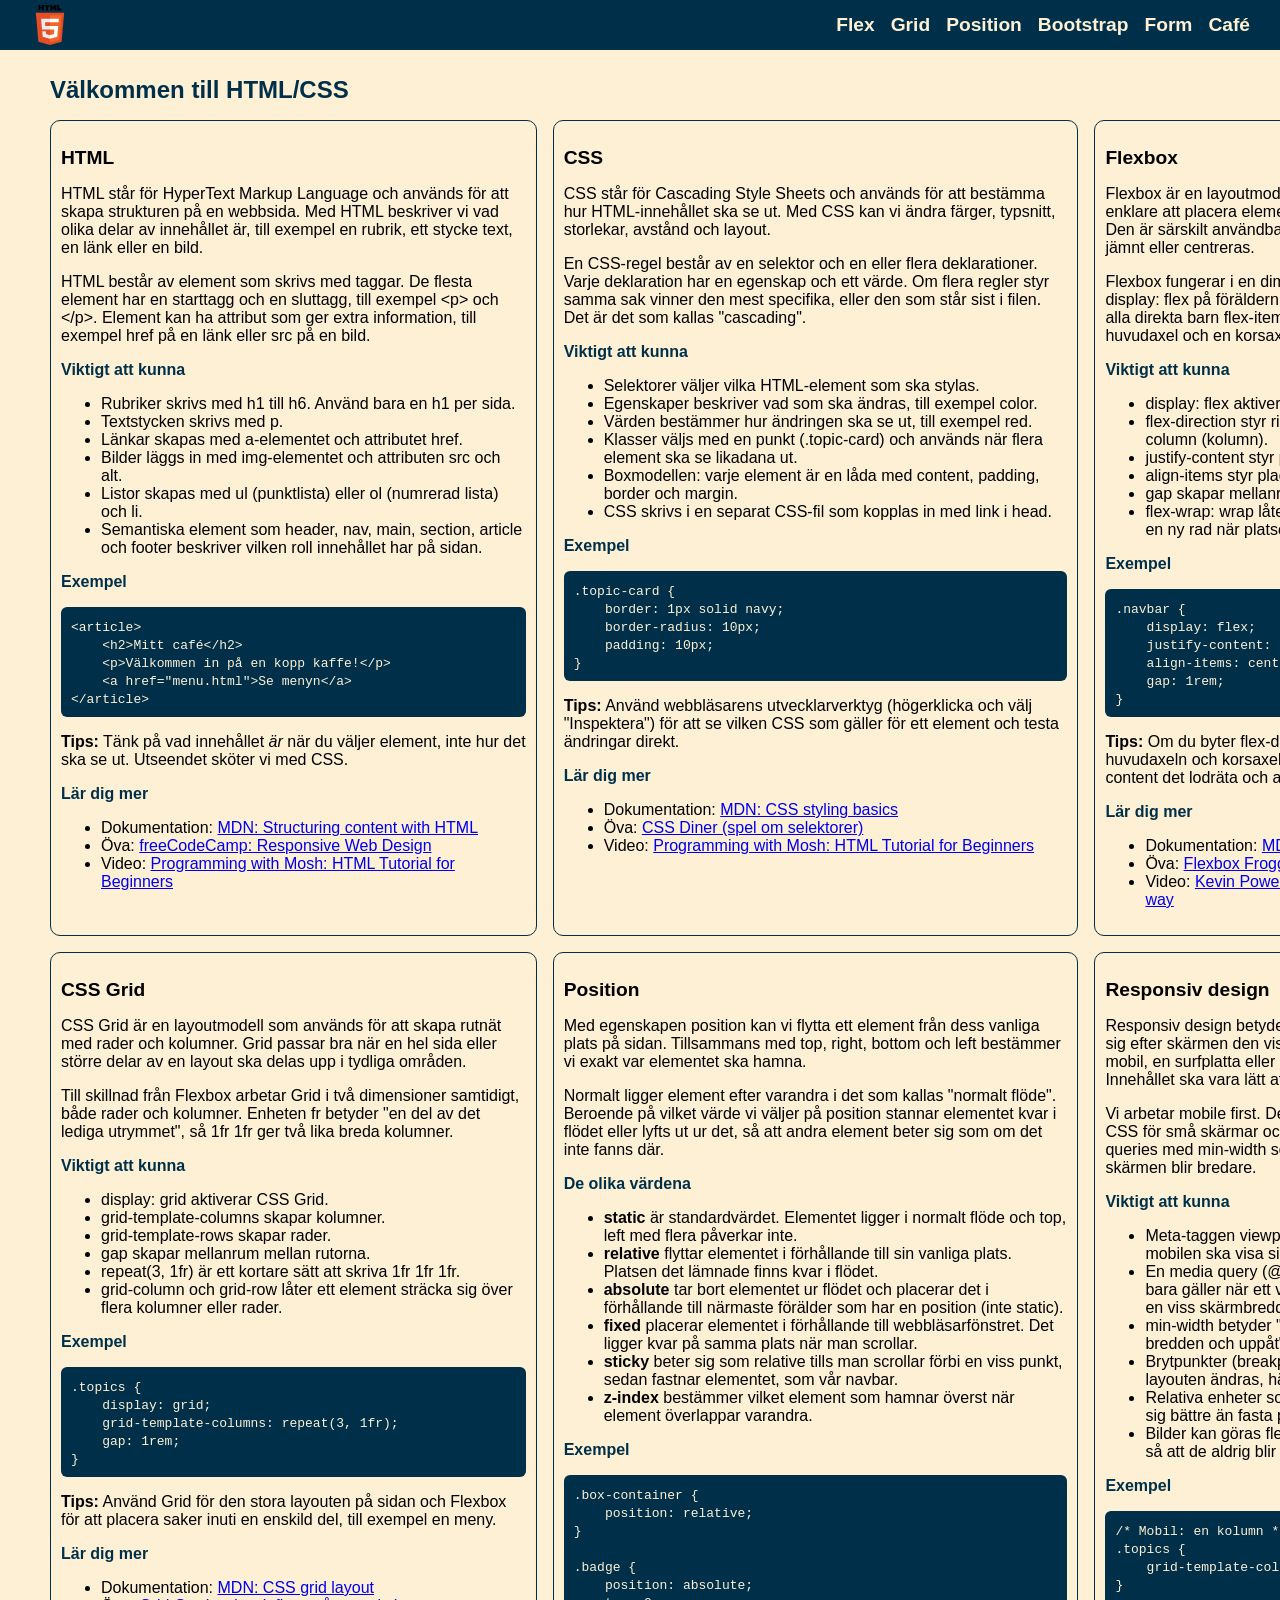
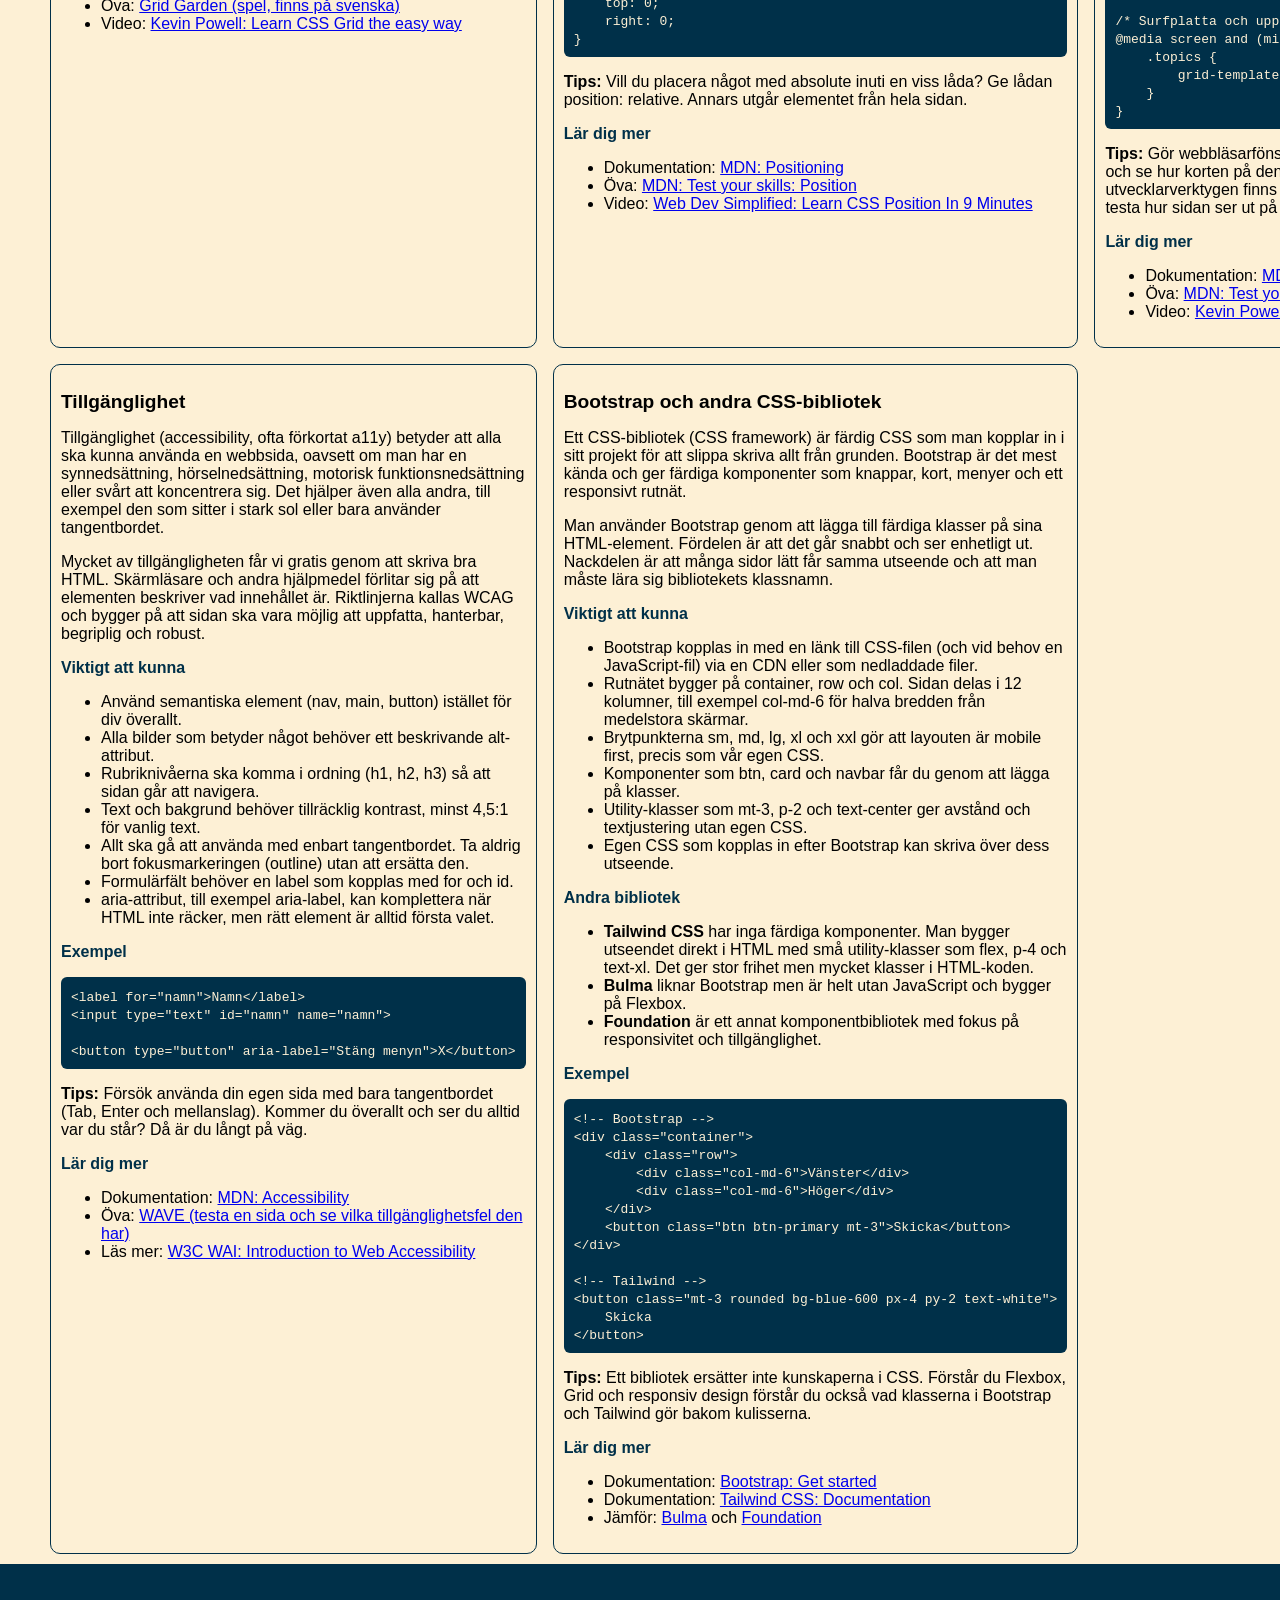
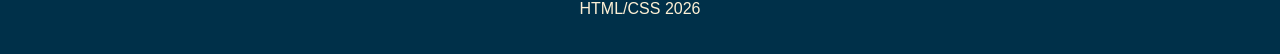
<file: index.html>
<!DOCTYPE html>
<html lang="sv">

<head>
    <meta charset="UTF-8">
    <meta name="viewport" content="width=device-width, initial-scale=1.0">
    <link rel="stylesheet" href="styles/styles.css" />
    <title>HTML/CSS</title>
</head>

<body>
    <header>
        <nav aria-label="Huvudmeny" class="navbar">
            <div class="navbar-logo-container">
                <a href="index.html">
                    <img class="navbar-logo-img" src="assets/HTML5_logo.svg" alt="Homepage">
                </a>
            </div>

            <ul class="navbar-list">
                <li>
                    <a href="flex-boxes.html">Flex</a>
                </li>
                <li>
                    <a href="grid-boxes.html">Grid</a>
                </li>
                <li>
                    <a href="position-boxes.html">Position</a>
                </li>
                <li>
                    <a href="bootstrap.html">Bootstrap</a>
                </li>
                <li>
                    <a href="form.html">Form</a>
                </li>
                <li>
                    <a href="cafe/index.html">Café</a>
                </li>
            </ul>
        </nav>
    </header>

    <main>
        <h1>Välkommen till HTML/CSS</h1>
        <section class="topics">
            <article class="topic-card">
                <h2>HTML</h2>
                <p>
                    HTML står för HyperText Markup Language och används för att skapa strukturen
                    på en webbsida. Med HTML beskriver vi vad olika delar av innehållet är,
                    till exempel en rubrik, ett stycke text, en länk eller en bild.
                </p>
                <p>
                    HTML består av element som skrivs med taggar. De flesta element har en
                    starttagg och en sluttagg, till exempel &lt;p&gt; och &lt;/p&gt;.
                    Element kan ha attribut som ger extra information, till exempel
                    href på en länk eller src på en bild.
                </p>
                <h3>Viktigt att kunna</h3>
                <ul>
                    <li>Rubriker skrivs med h1 till h6. Använd bara en h1 per sida.</li>
                    <li>Textstycken skrivs med p.</li>
                    <li>Länkar skapas med a-elementet och attributet href.</li>
                    <li>Bilder läggs in med img-elementet och attributen src och alt.</li>
                    <li>Listor skapas med ul (punktlista) eller ol (numrerad lista) och li.</li>
                    <li>
                        Semantiska element som header, nav, main, section, article och footer
                        beskriver vilken roll innehållet har på sidan.
                    </li>
                </ul>
                <h3>Exempel</h3>
                <pre><code>&lt;article&gt;
    &lt;h2&gt;Mitt café&lt;/h2&gt;
    &lt;p&gt;Välkommen in på en kopp kaffe!&lt;/p&gt;
    &lt;a href="menu.html"&gt;Se menyn&lt;/a&gt;
&lt;/article&gt;</code></pre>
                <p>
                    <strong>Tips:</strong> Tänk på vad innehållet <em>är</em> när du väljer
                    element, inte hur det ska se ut. Utseendet sköter vi med CSS.
                </p>
                <h3>Lär dig mer</h3>
                <ul>
                    <li>Dokumentation: <a
                            href="https://developer.mozilla.org/en-US/docs/Learn_web_development/Core/Structuring_content"
                            target="_blank">MDN: Structuring content with HTML</a></li>
                    <li>Öva: <a href="https://www.freecodecamp.org/learn/2022/responsive-web-design/"
                            target="_blank">freeCodeCamp: Responsive Web Design</a></li>
                    <li>Video: <a href="https://www.youtube.com/watch?v=qz0aGYrrlhU" target="_blank">Programming with
                            Mosh: HTML Tutorial for Beginners</a></li>
                </ul>
            </article>

            <article class="topic-card">
                <h2>CSS</h2>
                <p>
                    CSS står för Cascading Style Sheets och används för att bestämma hur
                    HTML-innehållet ska se ut. Med CSS kan vi ändra färger, typsnitt,
                    storlekar, avstånd och layout.
                </p>
                <p>
                    En CSS-regel består av en selektor och en eller flera
                    deklarationer. Varje deklaration har en egenskap och ett värde.
                    Om flera regler styr samma sak vinner den mest specifika, eller den
                    som står sist i filen. Det är det som kallas "cascading".
                </p>
                <h3>Viktigt att kunna</h3>
                <ul>
                    <li>Selektorer väljer vilka HTML-element som ska stylas.</li>
                    <li>Egenskaper beskriver vad som ska ändras, till exempel color.</li>
                    <li>Värden bestämmer hur ändringen ska se ut, till exempel red.</li>
                    <li>
                        Klasser väljs med en punkt (.topic-card) och används när flera
                        element ska se likadana ut.
                    </li>
                    <li>
                        Boxmodellen: varje element är en låda med content, padding,
                        border och margin.
                    </li>
                    <li>CSS skrivs i en separat CSS-fil som kopplas in med link i head.</li>
                </ul>
                <h3>Exempel</h3>
                <pre><code>.topic-card {
    border: 1px solid navy;
    border-radius: 10px;
    padding: 10px;
}</code></pre>
                <p>
                    <strong>Tips:</strong> Använd webbläsarens utvecklarverktyg
                    (högerklicka och välj "Inspektera") för att se vilken CSS som
                    gäller för ett element och testa ändringar direkt.
                </p>
                <h3>Lär dig mer</h3>
                <ul>
                    <li>Dokumentation: <a
                            href="https://developer.mozilla.org/en-US/docs/Learn_web_development/Core/Styling_basics"
                            target="_blank">MDN: CSS styling basics</a></li>
                    <li>Öva: <a href="https://flukeout.github.io/" target="_blank">CSS Diner (spel om selektorer)</a>
                    </li>
                    <li>Video: <a href="https://www.youtube.com/watch?v=qz0aGYrrlhU" target="_blank">Programming with
                            Mosh: HTML Tutorial for Beginners</a></li>
                </ul>
            </article>

            <article class="topic-card">
                <h2>Flexbox</h2>
                <p>
                    Flexbox är en layoutmodell i CSS som gör det enklare att placera element
                    i en rad eller kolumn. Den är särskilt användbar när innehåll ska fördelas
                    jämnt eller centreras.
                </p>
                <p>
                    Flexbox fungerar i en dimension åt gången. Vi sätter display: flex på
                    föräldern (flex-containern), och då blir alla direkta barn
                    flex-items som placeras längs en huvudaxel och en korsaxel.
                </p>
                <h3>Viktigt att kunna</h3>
                <ul>
                    <li>display: flex aktiverar Flexbox på föräldern.</li>
                    <li>flex-direction styr riktningen: row (rad) eller column (kolumn).</li>
                    <li>justify-content styr placering längs huvudaxeln.</li>
                    <li>align-items styr placering längs korsaxeln.</li>
                    <li>gap skapar mellanrum mellan elementen.</li>
                    <li>flex-wrap: wrap låter elementen hoppa ner på en ny rad när platsen tar slut.</li>
                </ul>
                <h3>Exempel</h3>
                <pre><code>.navbar {
    display: flex;
    justify-content: space-between;
    align-items: center;
    gap: 1rem;
}</code></pre>
                <p>
                    <strong>Tips:</strong> Om du byter flex-direction till column byter
                    huvudaxeln och korsaxeln plats. Då styr justify-content det lodräta
                    och align-items det vågräta.
                </p>
                <h3>Lär dig mer</h3>
                <ul>
                    <li>Dokumentation: <a
                            href="https://developer.mozilla.org/en-US/docs/Learn_web_development/Core/CSS_layout/Flexbox"
                            target="_blank">MDN: Flexbox</a></li>
                    <li>Öva: <a href="https://flexboxfroggy.com/#sv" target="_blank">Flexbox Froggy (spel, finns på
                            svenska)</a></li>
                    <li>Video: <a href="https://www.youtube.com/watch?v=u044iM9xsWU" target="_blank">Kevin Powell: Learn
                            flexbox the easy way</a></li>
                </ul>
            </article>

            <article class="topic-card">
                <h2>CSS Grid</h2>
                <p>
                    CSS Grid är en layoutmodell som används för att skapa rutnät med rader
                    och kolumner. Grid passar bra när en hel sida eller större delar av en
                    layout ska delas upp i tydliga områden.
                </p>
                <p>
                    Till skillnad från Flexbox arbetar Grid i två dimensioner samtidigt,
                    både rader och kolumner. Enheten fr betyder "en del av det lediga
                    utrymmet", så 1fr 1fr ger två lika breda kolumner.
                </p>
                <h3>Viktigt att kunna</h3>
                <ul>
                    <li>display: grid aktiverar CSS Grid.</li>
                    <li>grid-template-columns skapar kolumner.</li>
                    <li>grid-template-rows skapar rader.</li>
                    <li>gap skapar mellanrum mellan rutorna.</li>
                    <li>repeat(3, 1fr) är ett kortare sätt att skriva 1fr 1fr 1fr.</li>
                    <li>
                        grid-column och grid-row låter ett element sträcka sig över
                        flera kolumner eller rader.
                    </li>
                </ul>
                <h3>Exempel</h3>
                <pre><code>.topics {
    display: grid;
    grid-template-columns: repeat(3, 1fr);
    gap: 1rem;
}</code></pre>
                <p>
                    <strong>Tips:</strong> Använd Grid för den stora layouten på sidan och
                    Flexbox för att placera saker inuti en enskild del, till exempel en
                    meny.
                </p>
                <h3>Lär dig mer</h3>
                <ul>
                    <li>Dokumentation: <a
                            href="https://developer.mozilla.org/en-US/docs/Learn_web_development/Core/CSS_layout/Grids"
                            target="_blank">MDN: CSS grid layout</a></li>
                    <li>Öva: <a href="https://cssgridgarden.com/#sv" target="_blank">Grid Garden (spel, finns på
                            svenska)</a></li>
                    <li>Video: <a href="https://www.youtube.com/watch?v=rg7Fvvl3taU" target="_blank">Kevin Powell: Learn
                            CSS Grid the easy way</a></li>
                </ul>
            </article>

            <article class="topic-card">
                <h2>Position</h2>
                <p>
                    Med egenskapen position kan vi flytta ett element från dess vanliga
                    plats på sidan. Tillsammans med top, right, bottom och left bestämmer
                    vi exakt var elementet ska hamna.
                </p>
                <p>
                    Normalt ligger element efter varandra i det som kallas
                    "normalt flöde". Beroende på vilket värde vi väljer på position
                    stannar elementet kvar i flödet eller lyfts ut ur det, så att andra
                    element beter sig som om det inte fanns där.
                </p>
                <h3>De olika värdena</h3>
                <ul>
                    <li>
                        <strong>static</strong> är standardvärdet. Elementet ligger i normalt
                        flöde och top, left med flera påverkar inte.
                    </li>
                    <li>
                        <strong>relative</strong> flyttar elementet i förhållande till sin
                        vanliga plats. Platsen det lämnade finns kvar i flödet.
                    </li>
                    <li>
                        <strong>absolute</strong> tar bort elementet ur flödet och placerar det
                        i förhållande till närmaste förälder som har en position
                        (inte static).
                    </li>
                    <li>
                        <strong>fixed</strong> placerar elementet i förhållande till
                        webbläsarfönstret. Det ligger kvar på samma plats när man scrollar.
                    </li>
                    <li>
                        <strong>sticky</strong> beter sig som relative tills man scrollar förbi
                        en viss punkt, sedan fastnar elementet, som vår navbar.
                    </li>
                    <li>
                        <strong>z-index</strong> bestämmer vilket element som hamnar överst
                        när element överlappar varandra.
                    </li>
                </ul>
                <h3>Exempel</h3>
                <pre><code>.box-container {
    position: relative;
}

.badge {
    position: absolute;
    top: 0;
    right: 0;
}</code></pre>
                <p>
                    <strong>Tips:</strong> Vill du placera något med absolute inuti en viss
                    låda? Ge lådan position: relative. Annars utgår elementet från
                    hela sidan.
                </p>
                <h3>Lär dig mer</h3>
                <ul>
                    <li>Dokumentation: <a
                            href="https://developer.mozilla.org/en-US/docs/Learn_web_development/Core/CSS_layout/Positioning"
                            target="_blank">MDN: Positioning</a></li>
                    <li>Öva: <a
                            href="https://developer.mozilla.org/en-US/docs/Learn_web_development/Core/CSS_layout/Test_your_skills/Position"
                            target="_blank">MDN: Test your skills: Position</a></li>
                    <li>Video: <a href="https://www.youtube.com/watch?v=jx5jmI0UlXU" target="_blank">Web Dev Simplified:
                            Learn CSS Position In 9 Minutes</a></li>
                </ul>
            </article>

            <article class="topic-card">
                <h2>Responsiv design</h2>
                <p>
                    Responsiv design betyder att en webbsida anpassar sig efter skärmen
                    den visas på, oavsett om det är en mobil, en surfplatta eller en stor
                    datorskärm. Innehållet ska vara lätt att läsa och använda överallt.
                </p>
                <p>
                    Vi arbetar mobile first. Det betyder att vi först skriver CSS för små
                    skärmar och sedan lägger till media queries med min-width som ändrar
                    layouten när skärmen blir bredare.
                </p>
                <h3>Viktigt att kunna</h3>
                <ul>
                    <li>
                        Meta-taggen viewport i head behövs för att mobilen ska visa sidan
                        i rätt storlek.
                    </li>
                    <li>
                        En media query (@media) innehåller CSS som bara gäller när ett
                        villkor är uppfyllt, till exempel en viss skärmbredd.
                    </li>
                    <li>
                        min-width betyder "från och med den här bredden och uppåt".
                    </li>
                    <li>
                        Brytpunkter (breakpoints) är de bredder där layouten ändras, här
                        640px och 1024px.
                    </li>
                    <li>
                        Relativa enheter som %, rem och fr anpassar sig bättre än fasta
                        pixelvärden.
                    </li>
                    <li>
                        Bilder kan göras flexibla med max-width: 100% så att de aldrig
                        blir bredare än sin förälder.
                    </li>
                </ul>
                <h3>Exempel</h3>
                <pre><code>/* Mobil: en kolumn */
.topics {
    grid-template-columns: 1fr;
}

/* Surfplatta och uppåt: två kolumner */
@media screen and (min-width: 640px) {
    .topics {
        grid-template-columns: repeat(2, 1fr);
    }
}</code></pre>
                <p>
                    <strong>Tips:</strong> Gör webbläsarfönstret smalare och bredare och se
                    hur korten på den här sidan ändras. I utvecklarverktygen finns även
                    ett läge där du kan testa hur sidan ser ut på olika mobiler.
                </p>
                <h3>Lär dig mer</h3>
                <ul>
                    <li>Dokumentation: <a
                            href="https://developer.mozilla.org/en-US/docs/Learn_web_development/Core/CSS_layout/Responsive_Design"
                            target="_blank">MDN: Responsive web design</a></li>
                    <li>Öva: <a
                            href="https://developer.mozilla.org/en-US/docs/Learn_web_development/Core/CSS_layout/Test_your_skills/Responsive_design"
                            target="_blank">MDN: Test your skills: Responsive design</a></li>
                    <li>Video: <a href="https://www.youtube.com/watch?v=QGb-W-c-gIM" target="_blank">Kevin Powell: Media
                            Query basics</a></li>
                </ul>
            </article>

            <article class="topic-card">
                <h2>Tillgänglighet</h2>
                <p>
                    Tillgänglighet (accessibility, ofta förkortat a11y) betyder att alla ska
                    kunna använda en webbsida, oavsett om man har en synnedsättning,
                    hörselnedsättning, motorisk funktionsnedsättning eller svårt att
                    koncentrera sig. Det hjälper även alla andra, till exempel den som
                    sitter i stark sol eller bara använder tangentbordet.
                </p>
                <p>
                    Mycket av tillgängligheten får vi gratis genom att skriva bra HTML.
                    Skärmläsare och andra hjälpmedel förlitar sig på att elementen
                    beskriver vad innehållet är. Riktlinjerna kallas WCAG och bygger på
                    att sidan ska vara möjlig att uppfatta, hanterbar, begriplig och robust.
                </p>
                <h3>Viktigt att kunna</h3>
                <ul>
                    <li>Använd semantiska element (nav, main, button) istället för div överallt.</li>
                    <li>Alla bilder som betyder något behöver ett beskrivande alt-attribut.</li>
                    <li>Rubriknivåerna ska komma i ordning (h1, h2, h3) så att sidan går att navigera.</li>
                    <li>
                        Text och bakgrund behöver tillräcklig kontrast, minst 4,5:1 för
                        vanlig text.
                    </li>
                    <li>
                        Allt ska gå att använda med enbart tangentbordet. Ta aldrig bort
                        fokusmarkeringen (outline) utan att ersätta den.
                    </li>
                    <li>
                        Formulärfält behöver en label som kopplas med for och id.
                    </li>
                    <li>
                        aria-attribut, till exempel aria-label, kan komplettera när HTML
                        inte räcker, men rätt element är alltid första valet.
                    </li>
                </ul>
                <h3>Exempel</h3>
                <pre><code>&lt;label for="namn"&gt;Namn&lt;/label&gt;
&lt;input type="text" id="namn" name="namn"&gt;

&lt;button type="button" aria-label="Stäng menyn"&gt;X&lt;/button&gt;</code></pre>
                <p>
                    <strong>Tips:</strong> Försök använda din egen sida med bara
                    tangentbordet (Tab, Enter och mellanslag). Kommer du överallt och ser
                    du alltid var du står? Då är du långt på väg.
                </p>
                <h3>Lär dig mer</h3>
                <ul>
                    <li>Dokumentation: <a
                            href="https://developer.mozilla.org/en-US/docs/Learn_web_development/Core/Accessibility"
                            target="_blank">MDN: Accessibility</a></li>
                    <li>Öva: <a href="https://wave.webaim.org/" target="_blank">WAVE (testa en sida och se vilka
                            tillgänglighetsfel den har)</a></li>
                    <li>Läs mer: <a href="https://www.w3.org/WAI/fundamentals/accessibility-intro/" target="_blank">W3C
                            WAI: Introduction to Web Accessibility</a></li>
                </ul>
            </article>

            <article class="topic-card">
                <h2>Bootstrap och andra CSS-bibliotek</h2>
                <p>
                    Ett CSS-bibliotek (CSS framework) är färdig CSS som man kopplar in i
                    sitt projekt för att slippa skriva allt från grunden. Bootstrap är det
                    mest kända och ger färdiga komponenter som knappar, kort, menyer och
                    ett responsivt rutnät.
                </p>
                <p>
                    Man använder Bootstrap genom att lägga till färdiga klasser på sina
                    HTML-element. Fördelen är att det går snabbt och ser enhetligt ut.
                    Nackdelen är att många sidor lätt får samma utseende och att man
                    måste lära sig bibliotekets klassnamn.
                </p>
                <h3>Viktigt att kunna</h3>
                <ul>
                    <li>
                        Bootstrap kopplas in med en länk till CSS-filen (och vid behov en
                        JavaScript-fil) via en CDN eller som nedladdade filer.
                    </li>
                    <li>
                        Rutnätet bygger på container, row och col. Sidan delas i 12
                        kolumner, till exempel col-md-6 för halva bredden från medelstora
                        skärmar.
                    </li>
                    <li>
                        Brytpunkterna sm, md, lg, xl och xxl gör att layouten är mobile first,
                        precis som vår egen CSS.
                    </li>
                    <li>
                        Komponenter som btn, card och navbar får du genom att lägga på
                        klasser.
                    </li>
                    <li>
                        Utility-klasser som mt-3, p-2 och text-center ger avstånd och
                        textjustering utan egen CSS.
                    </li>
                    <li>
                        Egen CSS som kopplas in efter Bootstrap kan skriva över dess
                        utseende.
                    </li>
                </ul>
                <h3>Andra bibliotek</h3>
                <ul>
                    <li>
                        <strong>Tailwind CSS</strong> har inga färdiga komponenter. Man bygger
                        utseendet direkt i HTML med små utility-klasser som flex, p-4 och
                        text-xl. Det ger stor frihet men mycket klasser i HTML-koden.
                    </li>
                    <li>
                        <strong>Bulma</strong> liknar Bootstrap men är helt utan JavaScript och
                        bygger på Flexbox.
                    </li>
                    <li>
                        <strong>Foundation</strong> är ett annat komponentbibliotek med fokus
                        på responsivitet och tillgänglighet.
                    </li>
                </ul>
                <h3>Exempel</h3>
                <pre><code>&lt;!-- Bootstrap --&gt;
&lt;div class="container"&gt;
    &lt;div class="row"&gt;
        &lt;div class="col-md-6"&gt;Vänster&lt;/div&gt;
        &lt;div class="col-md-6"&gt;Höger&lt;/div&gt;
    &lt;/div&gt;
    &lt;button class="btn btn-primary mt-3"&gt;Skicka&lt;/button&gt;
&lt;/div&gt;

&lt;!-- Tailwind --&gt;
&lt;button class="mt-3 rounded bg-blue-600 px-4 py-2 text-white"&gt;
    Skicka
&lt;/button&gt;</code></pre>
                <p>
                    <strong>Tips:</strong> Ett bibliotek ersätter inte kunskaperna i CSS.
                    Förstår du Flexbox, Grid och responsiv design förstår du också vad
                    klasserna i Bootstrap och Tailwind gör bakom kulisserna.
                </p>
                <h3>Lär dig mer</h3>
                <ul>
                    <li>Dokumentation: <a href="https://getbootstrap.com/docs/5.3/getting-started/introduction/"
                            target="_blank">Bootstrap: Get started</a></li>
                    <li>Dokumentation: <a href="https://tailwindcss.com/docs" target="_blank">Tailwind CSS:
                            Documentation</a></li>
                    <li>Jämför: <a href="https://bulma.io/" target="_blank">Bulma</a> och <a
                            href="https://get.foundation/" target="_blank">Foundation</a></li>
                </ul>
            </article>
        </section>
    </main>
    <footer>
        <p>HTML/CSS 2026</p>
    </footer>
</body>

</html>
</file>
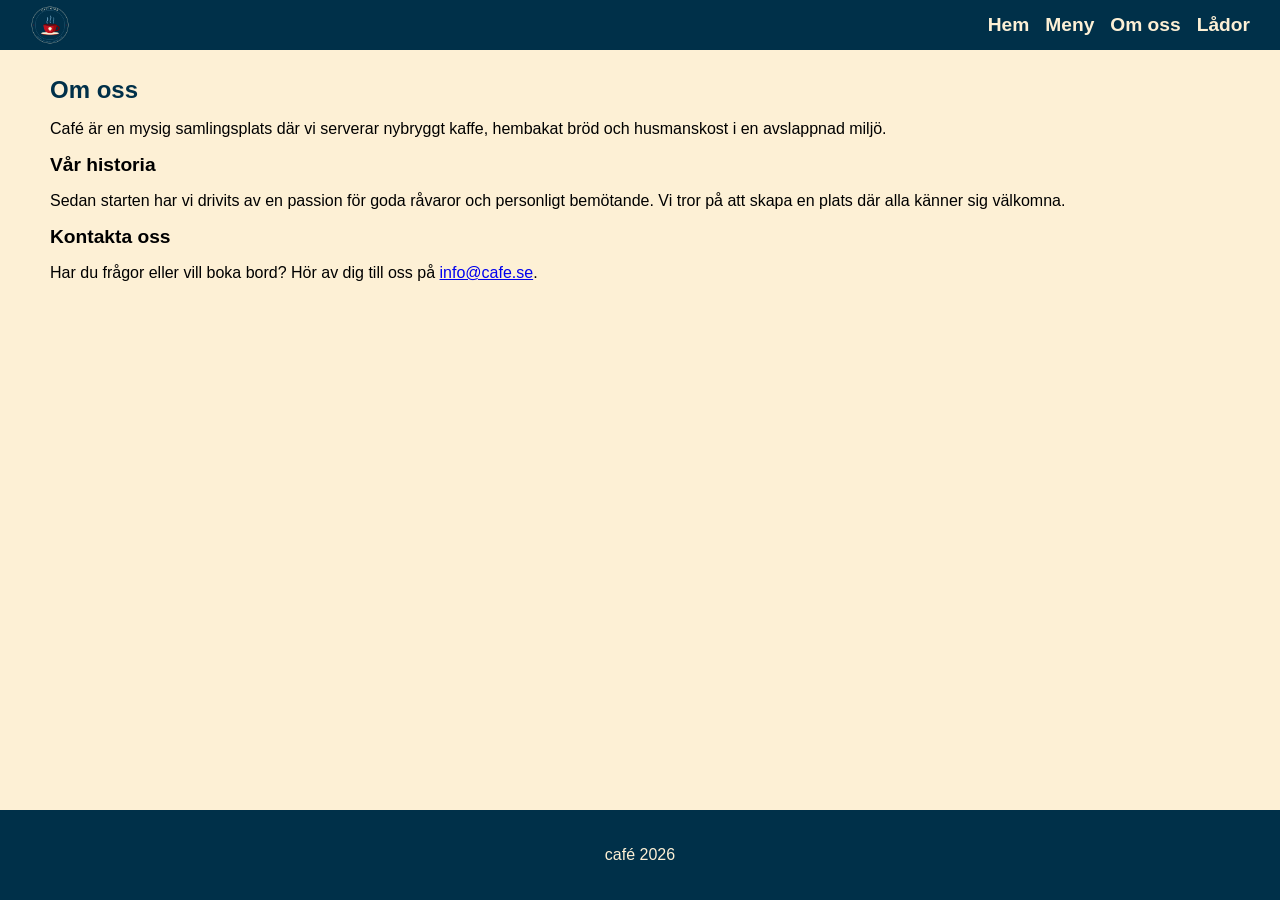
<file: about.html>
<!DOCTYPE html>
<html lang="en">

<head>
    <meta charset="UTF-8">
    <meta name="viewport" content="width=device-width, initial-scale=1.0">
    <link rel="stylesheet" href="styles/styles.css" />
    <title>Cafè - Om oss</title>
</head>

<body>
    <header>
        <nav class="navbar">
            <div class="navbar-logo-container">
                <a href="index.html">
                    <img class="navbar-logo-img" src="assets/cafe-glod-logo.png">
                </a>
            </div>

            <ul class="navbar-list">
                <li>
                    <a href="index.html">Hem</a>
                </li>
                <li>
                    <a href="menu.html">Meny</a>
                </li>
                <li>
                    <a href="about.html">Om oss</a>
                </li>
                <li>
                    <a href="boxes.html">Lådor</a>
                </li>
            </ul>
        </nav>
    </header>

    <main>
        <h1>Om oss</h1>
        <p>Café är en mysig samlingsplats där vi serverar nybryggt kaffe, hembakat bröd och husmanskost i en avslappnad
            miljö.</p>

        <h2>Vår historia</h2>
        <p>Sedan starten har vi drivits av en passion för goda råvaror och personligt bemötande. Vi tror på att skapa en
            plats där alla känner sig välkomna.</p>

        <h2>Kontakta oss</h2>
        <p>Har du frågor eller vill boka bord? Hör av dig till oss på <a href="mailto:info@cafe.se">info@cafe.se</a>.
        </p>
    </main>

    <footer>
        <p>café 2026</p>
    </footer>
</body>

</html>
</file>
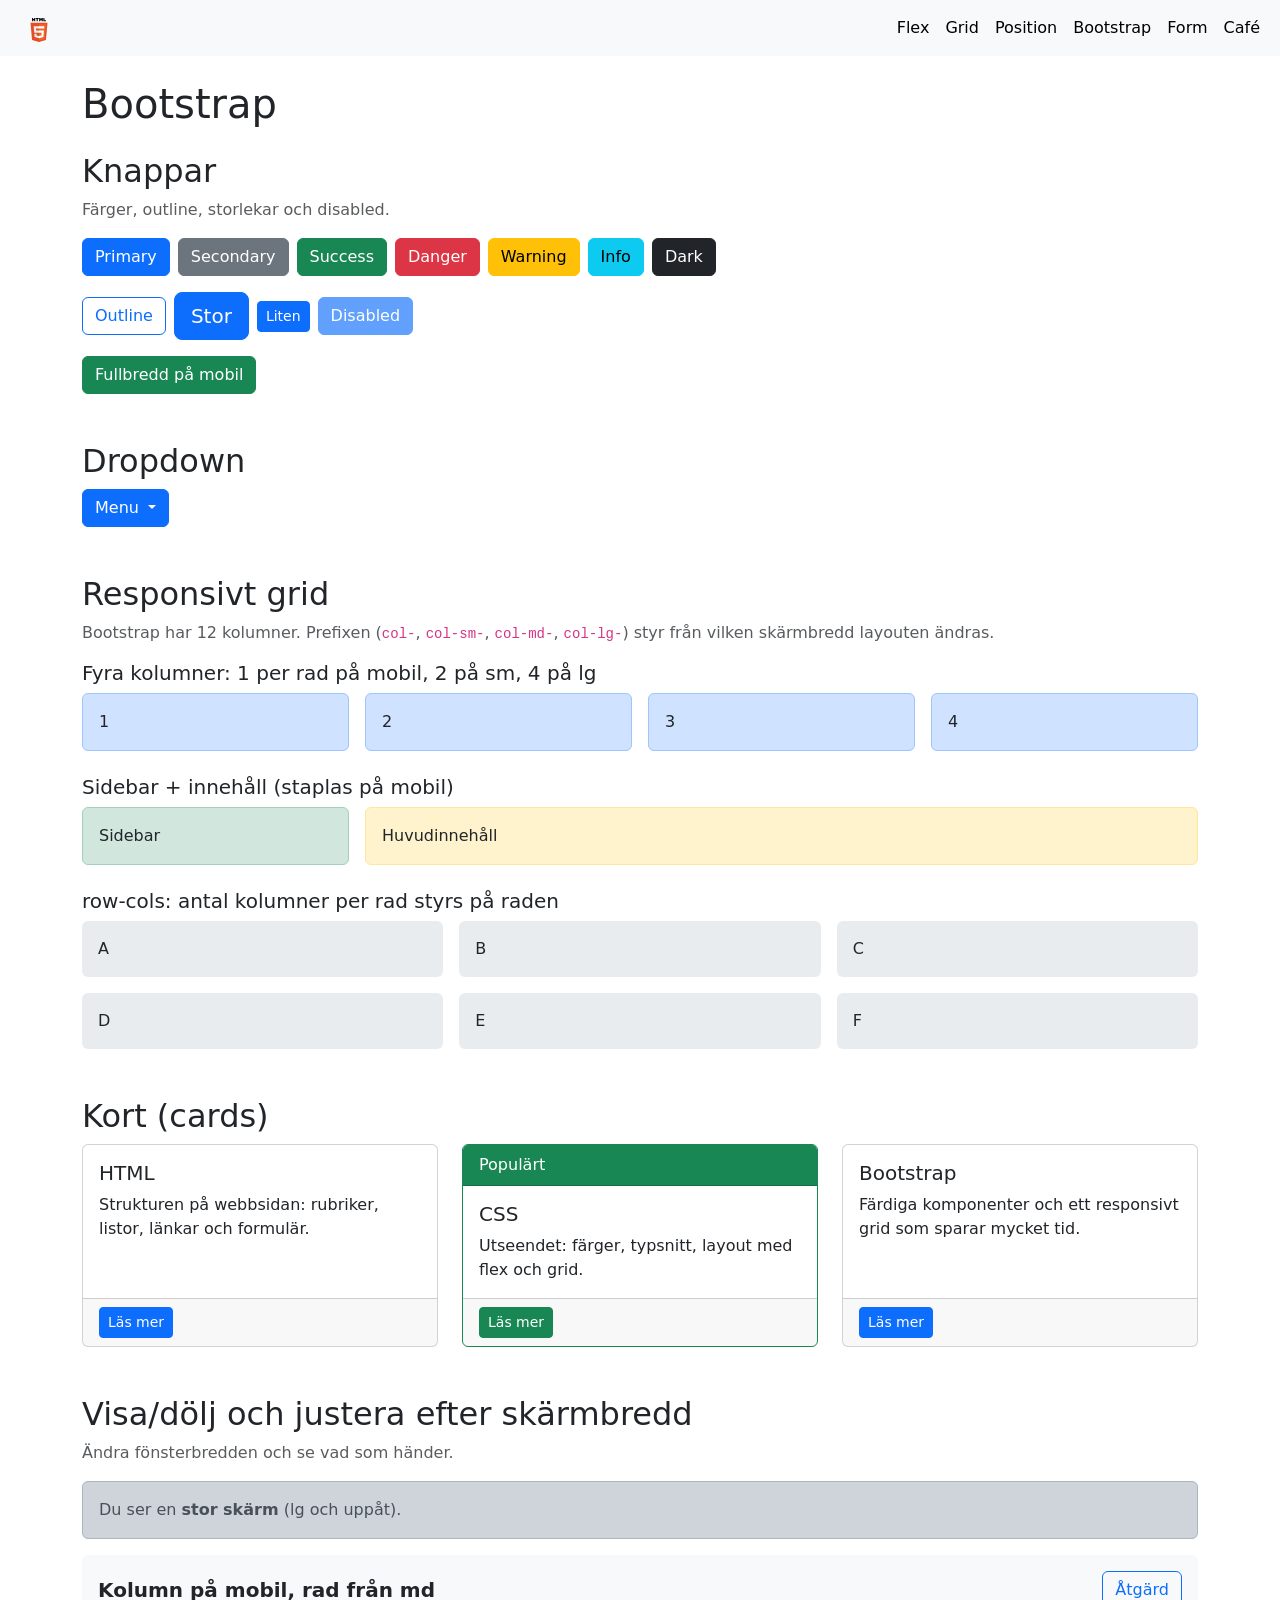
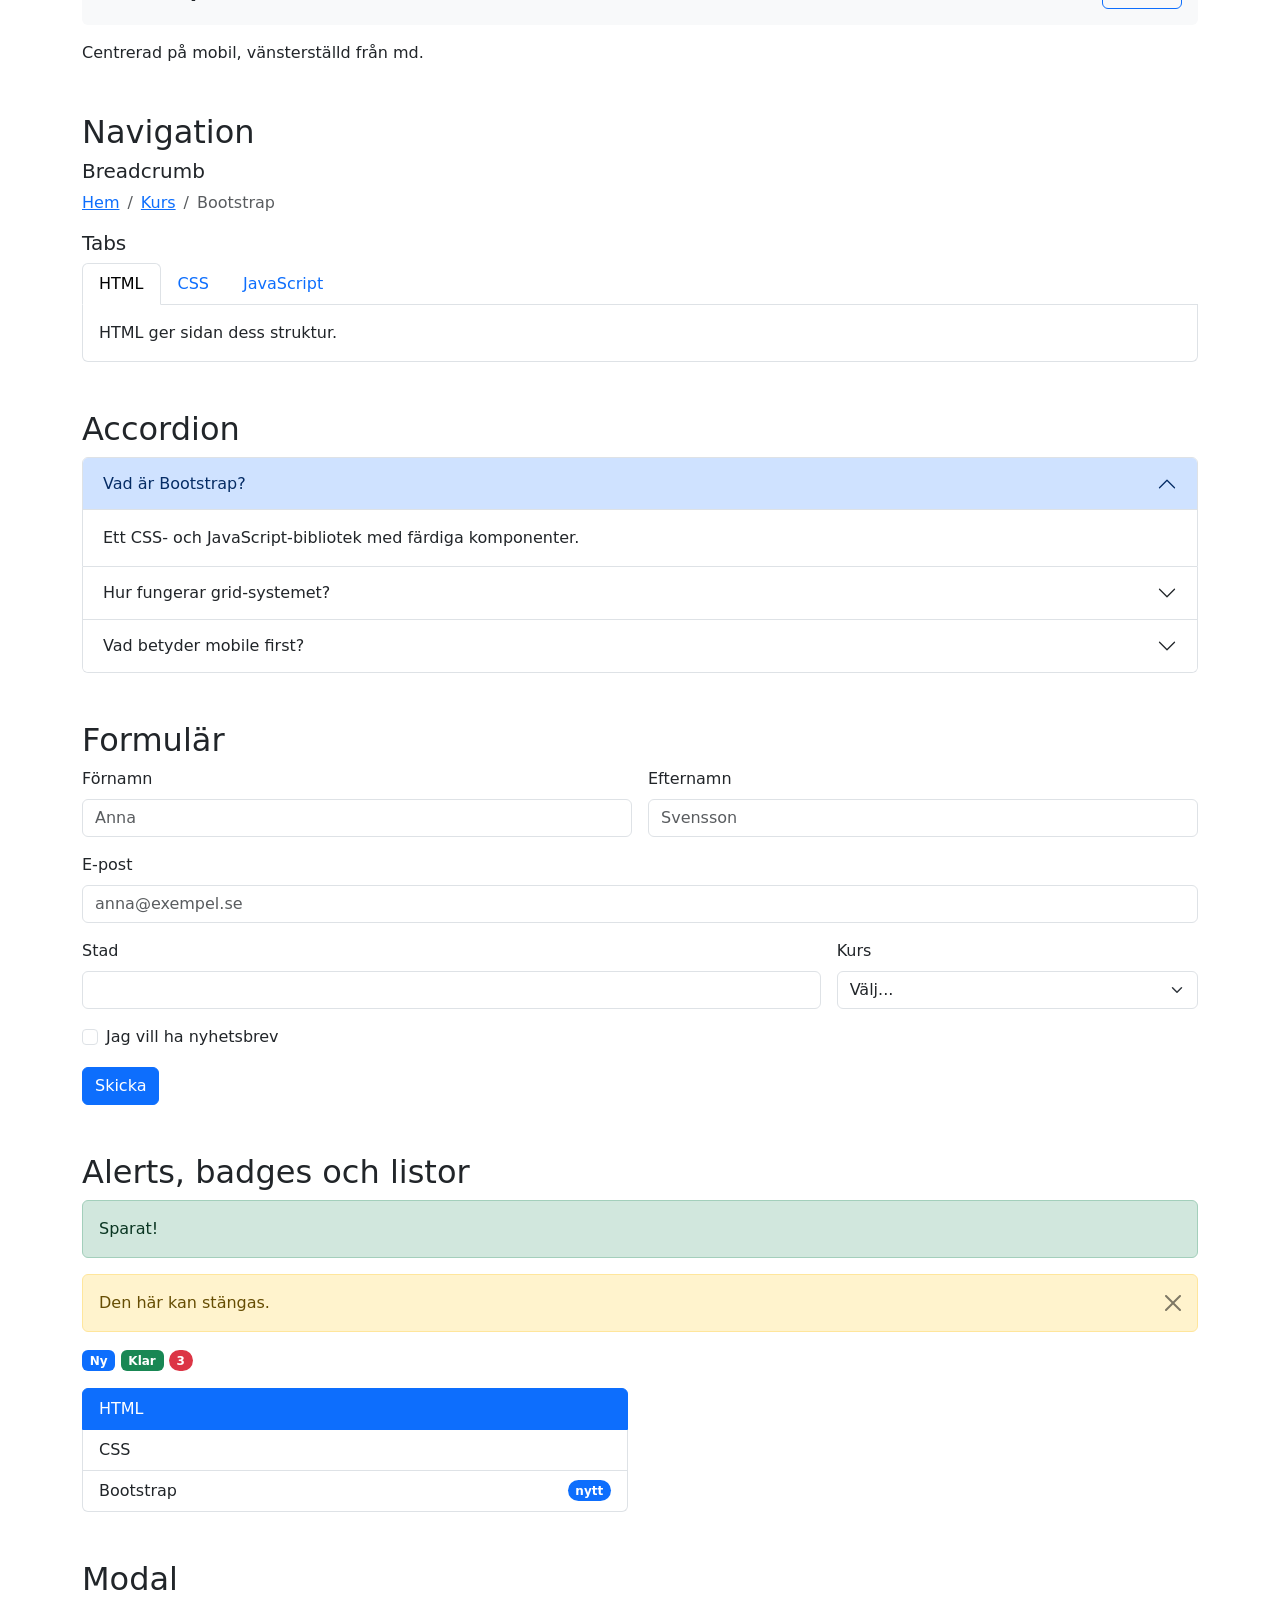
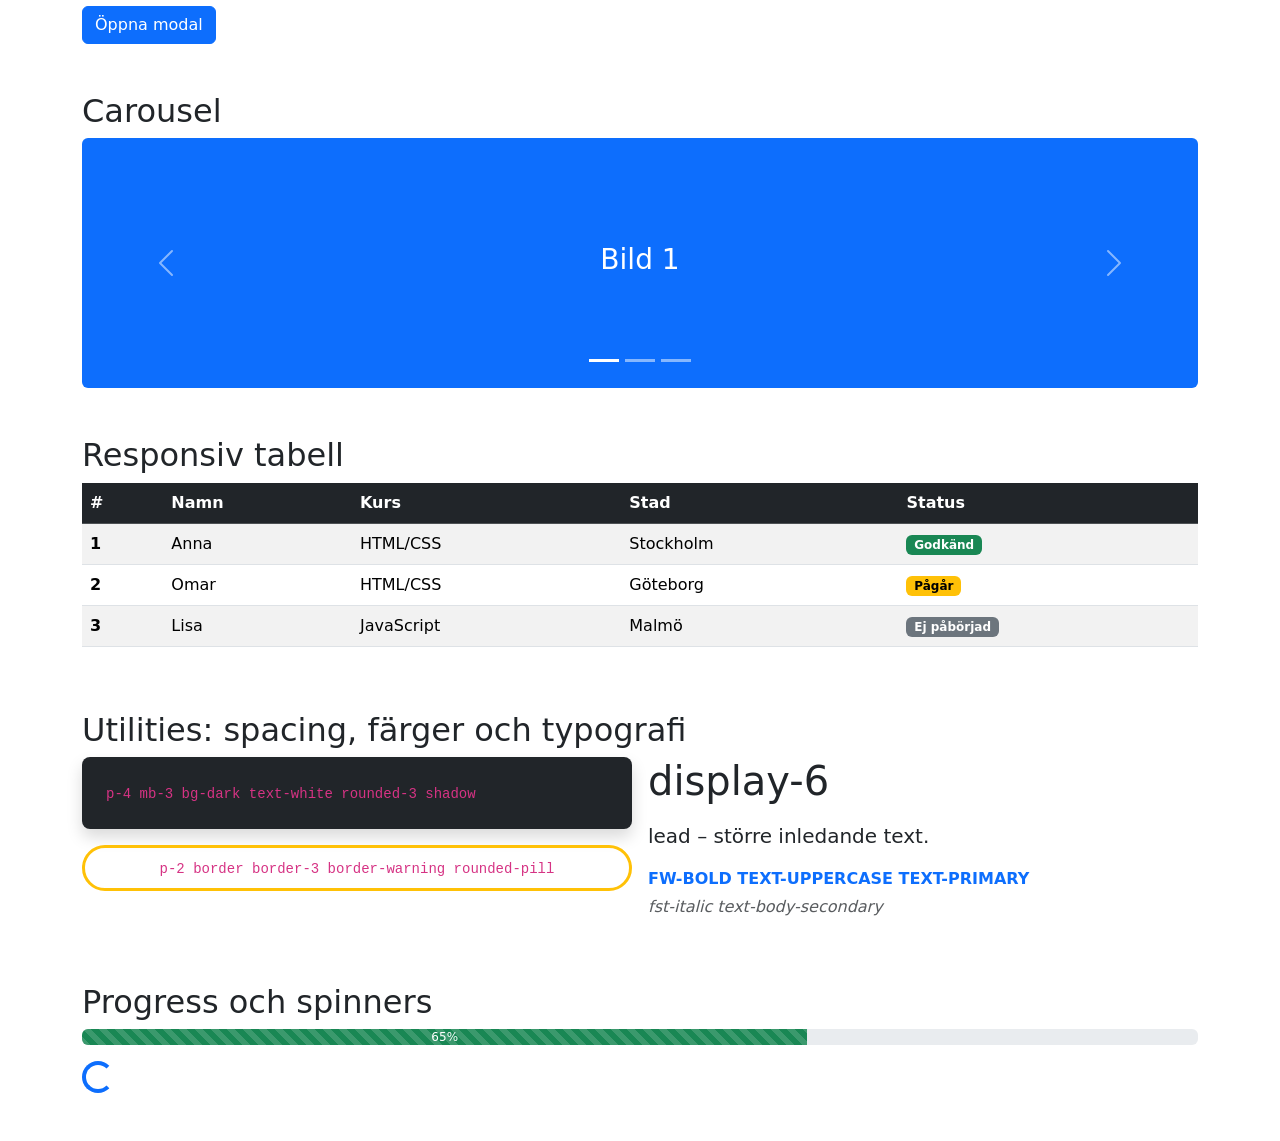
<file: bootstrap.html>
<!DOCTYPE html>
<html lang="en">

<head>
    <meta charset="UTF-8">
    <meta name="viewport" content="width=device-width, initial-scale=1.0">
    <title>HTML/CSS Bootstrap</title>
    <link href="https://cdn.jsdelivr.net/npm/bootstrap@5.3.8/dist/css/bootstrap.min.css" rel="stylesheet"
        integrity="sha384-sRIl4kxILFvY47J16cr9ZwB07vP4J8+LH7qKQnuqkuIAvNWLzeN8tE5YBujZqJLB" crossorigin="anonymous">
</head>

<body>
    <header>
        <nav class="navbar navbar-expand-lg bg-body-tertiary">
            <div class="container-fluid">
                <div class="container">
                    <a class="navbar-brand" href="index.html">
                        <img src="assets/HTML5_logo.svg" alt="Bootstrap" width="30" height="24">
                    </a>
                </div> <button class="navbar-toggler" type="button" data-bs-toggle="collapse"
                    data-bs-target="#navbarNavAltMarkup" aria-controls="navbarNavAltMarkup" aria-expanded="false"
                    aria-label="Toggle navigation">
                    <span class="navbar-toggler-icon"></span>
                </button>
                <div class="collapse navbar-collapse" id="navbarNavAltMarkup">
                    <ul class="navbar-nav">
                        <li class="nav-item">
                            <a class="nav-link active" href="flex-boxes.html">Flex</a>
                        </li>
                        <li class="nav-item">
                            <a class="nav-link active" href="grid-boxes.html">Grid</a>
                        </li>
                        <li class="nav-item">
                            <a class="nav-link active" href="position-boxes.html">Position</a>
                        </li>
                        <li class="nav-item">
                            <a class="nav-link active" href="bootstrap.html">Bootstrap</a>
                        </li>
                        <li class="nav-item">
                            <a class="nav-link active" href="form.html">Form</a>
                        </li>
                        <li class="nav-item">
                            <a class="nav-link active" href="cafe/index.html">Café</a>
                        </li>
                    </ul>
                </div>
            </div>
        </nav>
    </header>

    <main class="container my-4">
        <h1 class="mb-4">Bootstrap</h1>

        <!-- ===================== KNAPPAR ===================== -->
        <section class="mb-5">
            <h2>Knappar</h2>
            <p class="text-body-secondary">Färger, outline, storlekar och disabled.</p>

            <div class="d-flex flex-wrap gap-2 mb-3">
                <button type="button" class="btn btn-primary">Primary</button>
                <button type="button" class="btn btn-secondary">Secondary</button>
                <button type="button" class="btn btn-success">Success</button>
                <button type="button" class="btn btn-danger">Danger</button>
                <button type="button" class="btn btn-warning">Warning</button>
                <button type="button" class="btn btn-info">Info</button>
                <button type="button" class="btn btn-dark">Dark</button>
            </div>
            <div class="d-flex flex-wrap align-items-center gap-2 mb-3">
                <button type="button" class="btn btn-outline-primary">Outline</button>
                <button type="button" class="btn btn-primary btn-lg">Stor</button>
                <button type="button" class="btn btn-primary btn-sm">Liten</button>
                <button type="button" class="btn btn-primary" disabled>Disabled</button>
            </div>
            <!-- Fullbredd på mobil, vanlig bredd från sm och uppåt -->
            <div class="d-grid d-sm-block">
                <button type="button" class="btn btn-success">Fullbredd på mobil</button>
            </div>
        </section>

        <!-- ===================== DROPDOWN ===================== -->
        <section class="mb-5">
            <h2>Dropdown</h2>
            <div class="dropdown">
                <button class="btn btn-primary dropdown-toggle" type="button" data-bs-toggle="dropdown"
                    aria-expanded="false">
                    Menu
                </button>
                <ul class="dropdown-menu">
                    <li><a class="dropdown-item" href="flex-boxes.html">Flex</a></li>
                    <li><a class="dropdown-item" href="grid-boxes.html">Grid</a></li>
                    <li><a class="dropdown-item" href="position-boxes.html">Position</a></li>
                </ul>
            </div>
        </section>

        <!-- ===================== GRID ===================== -->
        <section class="mb-5">
            <h2>Responsivt grid</h2>
            <p class="text-body-secondary">
                Bootstrap har 12 kolumner. Prefixen (<code>col-</code>, <code>col-sm-</code>, <code>col-md-</code>,
                <code>col-lg-</code>) styr från vilken skärmbredd layouten ändras.
            </p>

            <h3 class="h5">Fyra kolumner: 1 per rad på mobil, 2 på sm, 4 på lg</h3>
            <div class="row g-3 mb-4">
                <div class="col-12 col-sm-6 col-lg-3">
                    <div class="p-3 bg-primary-subtle border border-primary-subtle rounded">1</div>
                </div>
                <div class="col-12 col-sm-6 col-lg-3">
                    <div class="p-3 bg-primary-subtle border border-primary-subtle rounded">2</div>
                </div>
                <div class="col-12 col-sm-6 col-lg-3">
                    <div class="p-3 bg-primary-subtle border border-primary-subtle rounded">3</div>
                </div>
                <div class="col-12 col-sm-6 col-lg-3">
                    <div class="p-3 bg-primary-subtle border border-primary-subtle rounded">4</div>
                </div>
            </div>

            <h3 class="h5">Sidebar + innehåll (staplas på mobil)</h3>
            <div class="row g-3 mb-4">
                <div class="col-md-4 col-lg-3">
                    <div class="p-3 bg-success-subtle border border-success-subtle rounded h-100">Sidebar</div>
                </div>
                <div class="col-md-8 col-lg-9">
                    <div class="p-3 bg-warning-subtle border border-warning-subtle rounded h-100">Huvudinnehåll</div>
                </div>
            </div>

            <h3 class="h5">row-cols: antal kolumner per rad styrs på raden</h3>
            <div class="row row-cols-1 row-cols-md-2 row-cols-xl-3 g-3">
                <div class="col">
                    <div class="p-3 bg-body-secondary rounded">A</div>
                </div>
                <div class="col">
                    <div class="p-3 bg-body-secondary rounded">B</div>
                </div>
                <div class="col">
                    <div class="p-3 bg-body-secondary rounded">C</div>
                </div>
                <div class="col">
                    <div class="p-3 bg-body-secondary rounded">D</div>
                </div>
                <div class="col">
                    <div class="p-3 bg-body-secondary rounded">E</div>
                </div>
                <div class="col">
                    <div class="p-3 bg-body-secondary rounded">F</div>
                </div>
            </div>
        </section>

        <!-- ===================== KORT ===================== -->
        <section class="mb-5">
            <h2>Kort (cards)</h2>
            <div class="row row-cols-1 row-cols-md-2 row-cols-lg-3 g-4">
                <div class="col">
                    <div class="card h-100">
                        <div class="card-body">
                            <h5 class="card-title">HTML</h5>
                            <p class="card-text">Strukturen på webbsidan: rubriker, listor, länkar och formulär.</p>
                        </div>
                        <div class="card-footer">
                            <a href="index.html" class="btn btn-primary btn-sm">Läs mer</a>
                        </div>
                    </div>
                </div>
                <div class="col">
                    <div class="card h-100 border-success">
                        <div class="card-header bg-success text-white">Populärt</div>
                        <div class="card-body">
                            <h5 class="card-title">CSS</h5>
                            <p class="card-text">Utseendet: färger, typsnitt, layout med flex och grid.</p>
                        </div>
                        <div class="card-footer">
                            <a href="flex-boxes.html" class="btn btn-success btn-sm">Läs mer</a>
                        </div>
                    </div>
                </div>
                <div class="col">
                    <div class="card h-100">
                        <div class="card-body">
                            <h5 class="card-title">Bootstrap</h5>
                            <p class="card-text">Färdiga komponenter och ett responsivt grid som sparar mycket tid.</p>
                        </div>
                        <div class="card-footer">
                            <a href="bootstrap.html" class="btn btn-primary btn-sm">Läs mer</a>
                        </div>
                    </div>
                </div>
            </div>
        </section>

        <!-- ===================== RESPONSIVA UTILITIES ===================== -->
        <section class="mb-5">
            <h2>Visa/dölj och justera efter skärmbredd</h2>
            <p class="text-body-secondary">Ändra fönsterbredden och se vad som händer.</p>

            <div class="alert alert-info d-block d-md-none">Du ser en <strong>mobil/liten skärm</strong> (under md).
            </div>
            <div class="alert alert-success d-none d-md-block d-lg-none">Du ser en <strong>surfplatta</strong> (md).
            </div>
            <div class="alert alert-dark d-none d-lg-block">Du ser en <strong>stor skärm</strong> (lg och uppåt).</div>

            <!-- Flex-riktning, justering och text ändras med brytpunkter -->
            <div
                class="d-flex flex-column flex-md-row justify-content-md-between align-items-md-center gap-3 p-3 bg-body-tertiary rounded mb-3">
                <span class="fs-5 fw-semibold">Kolumn på mobil, rad från md</span>
                <button type="button" class="btn btn-outline-primary">Åtgärd</button>
            </div>

            <p class="text-center text-md-start">Centrerad på mobil, vänsterställd från md.</p>
        </section>

        <!-- ===================== NAVBAR / TABS / BREADCRUMB ===================== -->
        <section class="mb-5">
            <h2>Navigation</h2>

            <h3 class="h5">Breadcrumb</h3>
            <nav aria-label="breadcrumb">
                <ol class="breadcrumb">
                    <li class="breadcrumb-item"><a href="index.html">Hem</a></li>
                    <li class="breadcrumb-item"><a href="bootstrap.html">Kurs</a></li>
                    <li class="breadcrumb-item active" aria-current="page">Bootstrap</li>
                </ol>
            </nav>

            <h3 class="h5">Tabs</h3>
            <ul class="nav nav-tabs" id="exempelTabs" role="tablist">
                <li class="nav-item" role="presentation">
                    <button class="nav-link active" data-bs-toggle="tab" data-bs-target="#tab-html" type="button"
                        role="tab" aria-controls="tab-html" aria-selected="true">HTML</button>
                </li>
                <li class="nav-item" role="presentation">
                    <button class="nav-link" data-bs-toggle="tab" data-bs-target="#tab-css" type="button" role="tab"
                        aria-controls="tab-css" aria-selected="false">CSS</button>
                </li>
                <li class="nav-item" role="presentation">
                    <button class="nav-link" data-bs-toggle="tab" data-bs-target="#tab-js" type="button" role="tab"
                        aria-controls="tab-js" aria-selected="false">JavaScript</button>
                </li>
            </ul>
            <div class="tab-content border border-top-0 rounded-bottom p-3">
                <div class="tab-pane fade show active" id="tab-html" role="tabpanel">HTML ger sidan dess struktur.</div>
                <div class="tab-pane fade" id="tab-css" role="tabpanel">CSS ger sidan dess utseende.</div>
                <div class="tab-pane fade" id="tab-js" role="tabpanel">JavaScript ger sidan dess beteende.</div>
            </div>
        </section>

        <!-- ===================== ACCORDION ===================== -->
        <section class="mb-5">
            <h2>Accordion</h2>
            <div class="accordion" id="faqAccordion">
                <div class="accordion-item">
                    <h3 class="accordion-header">
                        <button class="accordion-button" type="button" data-bs-toggle="collapse" data-bs-target="#faq1"
                            aria-expanded="true" aria-controls="faq1">
                            Vad är Bootstrap?
                        </button>
                    </h3>
                    <div id="faq1" class="accordion-collapse collapse show" data-bs-parent="#faqAccordion">
                        <div class="accordion-body">Ett CSS- och JavaScript-bibliotek med färdiga komponenter.</div>
                    </div>
                </div>
                <div class="accordion-item">
                    <h3 class="accordion-header">
                        <button class="accordion-button collapsed" type="button" data-bs-toggle="collapse"
                            data-bs-target="#faq2" aria-expanded="false" aria-controls="faq2">
                            Hur fungerar grid-systemet?
                        </button>
                    </h3>
                    <div id="faq2" class="accordion-collapse collapse" data-bs-parent="#faqAccordion">
                        <div class="accordion-body">Raden delas i 12 kolumner. Du väljer hur många varje element tar
                            per skärmstorlek.</div>
                    </div>
                </div>
                <div class="accordion-item">
                    <h3 class="accordion-header">
                        <button class="accordion-button collapsed" type="button" data-bs-toggle="collapse"
                            data-bs-target="#faq3" aria-expanded="false" aria-controls="faq3">
                            Vad betyder mobile first?
                        </button>
                    </h3>
                    <div id="faq3" class="accordion-collapse collapse" data-bs-parent="#faqAccordion">
                        <div class="accordion-body">Klasser utan brytpunkt gäller alla skärmar. Klasser som
                            <code>md</code> gäller från den bredden och uppåt.
                        </div>
                    </div>
                </div>
            </div>
        </section>

        <!-- ===================== FORMULÄR ===================== -->
        <section class="mb-5">
            <h2>Formulär</h2>
            <form class="row g-3">
                <div class="col-md-6">
                    <label for="fornamn" class="form-label">Förnamn</label>
                    <input type="text" class="form-control" id="fornamn" placeholder="Anna">
                </div>
                <div class="col-md-6">
                    <label for="efternamn" class="form-label">Efternamn</label>
                    <input type="text" class="form-control" id="efternamn" placeholder="Svensson">
                </div>
                <div class="col-12">
                    <label for="epost" class="form-label">E-post</label>
                    <input type="email" class="form-control" id="epost" placeholder="anna@exempel.se">
                </div>
                <div class="col-md-8">
                    <label for="stad" class="form-label">Stad</label>
                    <input type="text" class="form-control" id="stad">
                </div>
                <div class="col-md-4">
                    <label for="kurs" class="form-label">Kurs</label>
                    <select id="kurs" class="form-select">
                        <option selected>Välj...</option>
                        <option>HTML/CSS</option>
                        <option>JavaScript</option>
                    </select>
                </div>
                <div class="col-12">
                    <div class="form-check">
                        <input class="form-check-input" type="checkbox" id="nyhetsbrev">
                        <label class="form-check-label" for="nyhetsbrev">Jag vill ha nyhetsbrev</label>
                    </div>
                </div>
                <div class="col-12">
                    <button type="submit" class="btn btn-primary">Skicka</button>
                </div>
            </form>
        </section>

        <!-- ===================== ALERTS, BADGES, LIST GROUP ===================== -->
        <section class="mb-5">
            <h2>Alerts, badges och listor</h2>
            <div class="alert alert-success" role="alert">Sparat!</div>
            <div class="alert alert-warning alert-dismissible fade show" role="alert">
                Den här kan stängas.
                <button type="button" class="btn-close" data-bs-dismiss="alert" aria-label="Stäng"></button>
            </div>

            <p>
                <span class="badge text-bg-primary">Ny</span>
                <span class="badge text-bg-success">Klar</span>
                <span class="badge rounded-pill text-bg-danger">3</span>
            </p>

            <div class="row">
                <div class="col-md-6">
                    <ul class="list-group">
                        <li class="list-group-item active" aria-current="true">HTML</li>
                        <li class="list-group-item">CSS</li>
                        <li class="list-group-item d-flex justify-content-between align-items-center">
                            Bootstrap <span class="badge text-bg-primary rounded-pill">nytt</span>
                        </li>
                    </ul>
                </div>
            </div>
        </section>

        <!-- ===================== MODAL ===================== -->
        <section class="mb-5">
            <h2>Modal</h2>
            <button type="button" class="btn btn-primary" data-bs-toggle="modal" data-bs-target="#exempelModal">
                Öppna modal
            </button>

            <div class="modal fade" id="exempelModal" tabindex="-1" aria-labelledby="exempelModalLabel"
                aria-hidden="true">
                <div class="modal-dialog modal-dialog-centered">
                    <div class="modal-content">
                        <div class="modal-header">
                            <h2 class="modal-title fs-5" id="exempelModalLabel">Hej!</h2>
                            <button type="button" class="btn-close" data-bs-dismiss="modal" aria-label="Stäng"></button>
                        </div>
                        <div class="modal-body">Det här är en modal. Den ligger ovanpå sidan.</div>
                        <div class="modal-footer">
                            <button type="button" class="btn btn-secondary" data-bs-dismiss="modal">Stäng</button>
                            <button type="button" class="btn btn-primary">Spara</button>
                        </div>
                    </div>
                </div>
            </div>
        </section>

        <!-- ===================== CAROUSEL ===================== -->
        <section class="mb-5">
            <h2>Carousel</h2>
            <div id="exempelCarousel" class="carousel slide" data-bs-ride="carousel">
                <div class="carousel-indicators">
                    <button type="button" data-bs-target="#exempelCarousel" data-bs-slide-to="0" class="active"
                        aria-current="true" aria-label="Bild 1"></button>
                    <button type="button" data-bs-target="#exempelCarousel" data-bs-slide-to="1"
                        aria-label="Bild 2"></button>
                    <button type="button" data-bs-target="#exempelCarousel" data-bs-slide-to="2"
                        aria-label="Bild 3"></button>
                </div>
                <div class="carousel-inner rounded">
                    <div class="carousel-item active">
                        <div class="bg-primary text-white d-flex align-items-center justify-content-center"
                            style="height: 250px;">
                            <h3>Bild 1</h3>
                        </div>
                    </div>
                    <div class="carousel-item">
                        <div class="bg-success text-white d-flex align-items-center justify-content-center"
                            style="height: 250px;">
                            <h3>Bild 2</h3>
                        </div>
                    </div>
                    <div class="carousel-item">
                        <div class="bg-danger text-white d-flex align-items-center justify-content-center"
                            style="height: 250px;">
                            <h3>Bild 3</h3>
                        </div>
                    </div>
                </div>
                <button class="carousel-control-prev" type="button" data-bs-target="#exempelCarousel"
                    data-bs-slide="prev">
                    <span class="carousel-control-prev-icon" aria-hidden="true"></span>
                    <span class="visually-hidden">Föregående</span>
                </button>
                <button class="carousel-control-next" type="button" data-bs-target="#exempelCarousel"
                    data-bs-slide="next">
                    <span class="carousel-control-next-icon" aria-hidden="true"></span>
                    <span class="visually-hidden">Nästa</span>
                </button>
            </div>
        </section>

        <!-- ===================== TABELL ===================== -->
        <section class="mb-5">
            <h2>Responsiv tabell</h2>
            <!-- table-responsive ger sidscroll på smala skärmar istället för att sprängas -->
            <div class="table-responsive">
                <table class="table table-striped table-hover align-middle">
                    <thead class="table-dark">
                        <tr>
                            <th scope="col">#</th>
                            <th scope="col">Namn</th>
                            <th scope="col">Kurs</th>
                            <th scope="col">Stad</th>
                            <th scope="col">Status</th>
                        </tr>
                    </thead>
                    <tbody>
                        <tr>
                            <th scope="row">1</th>
                            <td>Anna</td>
                            <td>HTML/CSS</td>
                            <td>Stockholm</td>
                            <td><span class="badge text-bg-success">Godkänd</span></td>
                        </tr>
                        <tr>
                            <th scope="row">2</th>
                            <td>Omar</td>
                            <td>HTML/CSS</td>
                            <td>Göteborg</td>
                            <td><span class="badge text-bg-warning">Pågår</span></td>
                        </tr>
                        <tr>
                            <th scope="row">3</th>
                            <td>Lisa</td>
                            <td>JavaScript</td>
                            <td>Malmö</td>
                            <td><span class="badge text-bg-secondary">Ej påbörjad</span></td>
                        </tr>
                    </tbody>
                </table>
            </div>
        </section>

        <!-- ===================== SPACING, FÄRGER, TYPOGRAFI ===================== -->
        <section class="mb-5">
            <h2>Utilities: spacing, färger och typografi</h2>
            <div class="row g-3">
                <div class="col-md-6">
                    <div class="p-4 mb-3 bg-dark text-white rounded-3 shadow">
                        <p class="mb-0"><code>p-4 mb-3 bg-dark text-white rounded-3 shadow</code></p>
                    </div>
                    <div class="p-2 border border-3 border-warning rounded-pill text-center">
                        <code>p-2 border border-3 border-warning rounded-pill</code>
                    </div>
                </div>
                <div class="col-md-6">
                    <p class="display-6">display-6</p>
                    <p class="lead">lead – större inledande text.</p>
                    <p class="fw-bold text-uppercase text-primary mb-1">fw-bold text-uppercase text-primary</p>
                    <p class="fst-italic text-body-secondary">fst-italic text-body-secondary</p>
                </div>
            </div>
        </section>

        <!-- ===================== SPINNERS, PROGRESS ===================== -->
        <section class="mb-5">
            <h2>Progress och spinners</h2>
            <div class="progress mb-3" role="progressbar" aria-label="Framsteg" aria-valuenow="65" aria-valuemin="0"
                aria-valuemax="100">
                <div class="progress-bar progress-bar-striped bg-success" style="width: 65%">65%</div>
            </div>
            <div class="d-flex gap-3">
                <div class="spinner-border text-primary" role="status"><span class="visually-hidden">Laddar...</span>
                </div>
                <div class="spinner-grow text-danger" role="status"><span class="visually-hidden">Laddar...</span>
                </div>
            </div>
        </section>
    </main>

    <script src="https://cdn.jsdelivr.net/npm/bootstrap@5.3.8/dist/js/bootstrap.bundle.min.js"
        integrity="sha384-FKyoEForCGlyvwx9Hj09JcYn3nv7wiPVlz7YYwJrWVcXK/BmnVDxM+D2scQbITxI"
        crossorigin="anonymous"></script>
</body>

</html>
</file>
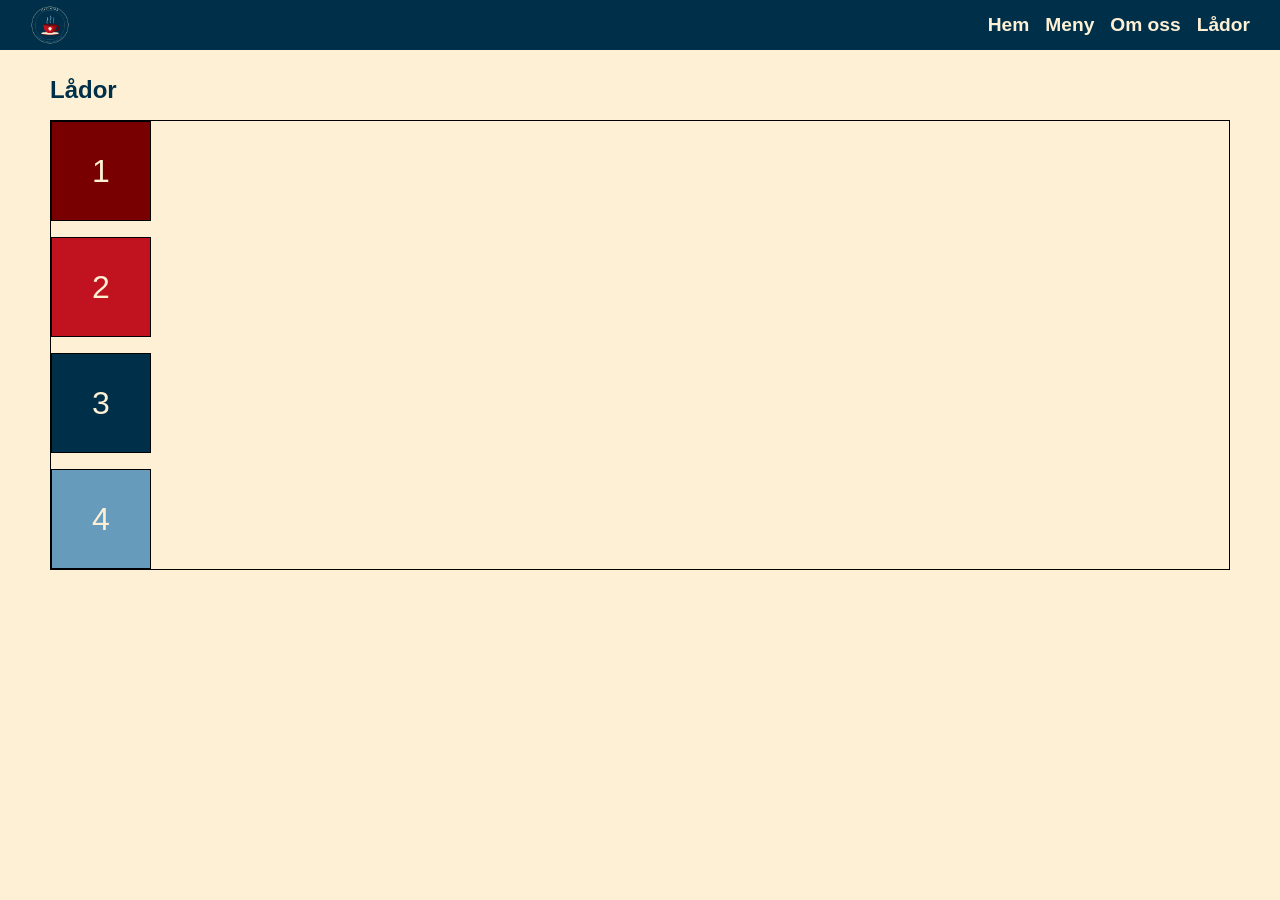
<file: boxes.html>
<!DOCTYPE html>
<html lang="sv">

<head>
    <meta charset="UTF-8">
    <meta name="viewport" content="width=device-width, initial-scale=1.0">
    <!-- ! Ordningen spelar roll: boxes.css använder variabler från styles.css -->
    <link rel="stylesheet" href="styles/styles.css" />
    <link rel="stylesheet" href="styles/boxes.css" />
    <title>Cafè - Hem</title>
</head>

<body>
    <header>
        <nav class="navbar">
            <div class="navbar-logo-container">
                <a href="index.html">
                    <img class="navbar-logo-img" src="assets/cafe-glod-logo.png">
                </a>
            </div>

            <ul class="navbar-list">
                <li>
                    <a href="index.html">Hem</a>
                </li>
                <li>
                    <a href="menu.html">Meny</a>
                </li>
                <li>
                    <a href="about.html">Om oss</a>
                </li>
                <li>
                    <a href="boxes.html">Lådor</a>
                </li>
            </ul>
        </nav>
    </header>

    <main>
        <h1>Lådor</h1>

        <!-- * Flera klasser separeras med mellanslag – varje klass bidrar med sina egna stilar -->
        <!-- ? Håll musen över låda 1 – vad händer med lådorna under? -->
        <section class="box-container">
            <div class="box box-1">1</div>
            <div class="box box-2">2</div>
            <div class="box box-3">3</div>
            <div class="box box-4">4</div>
        </section>
    </main>

</body>

</html>
</file>
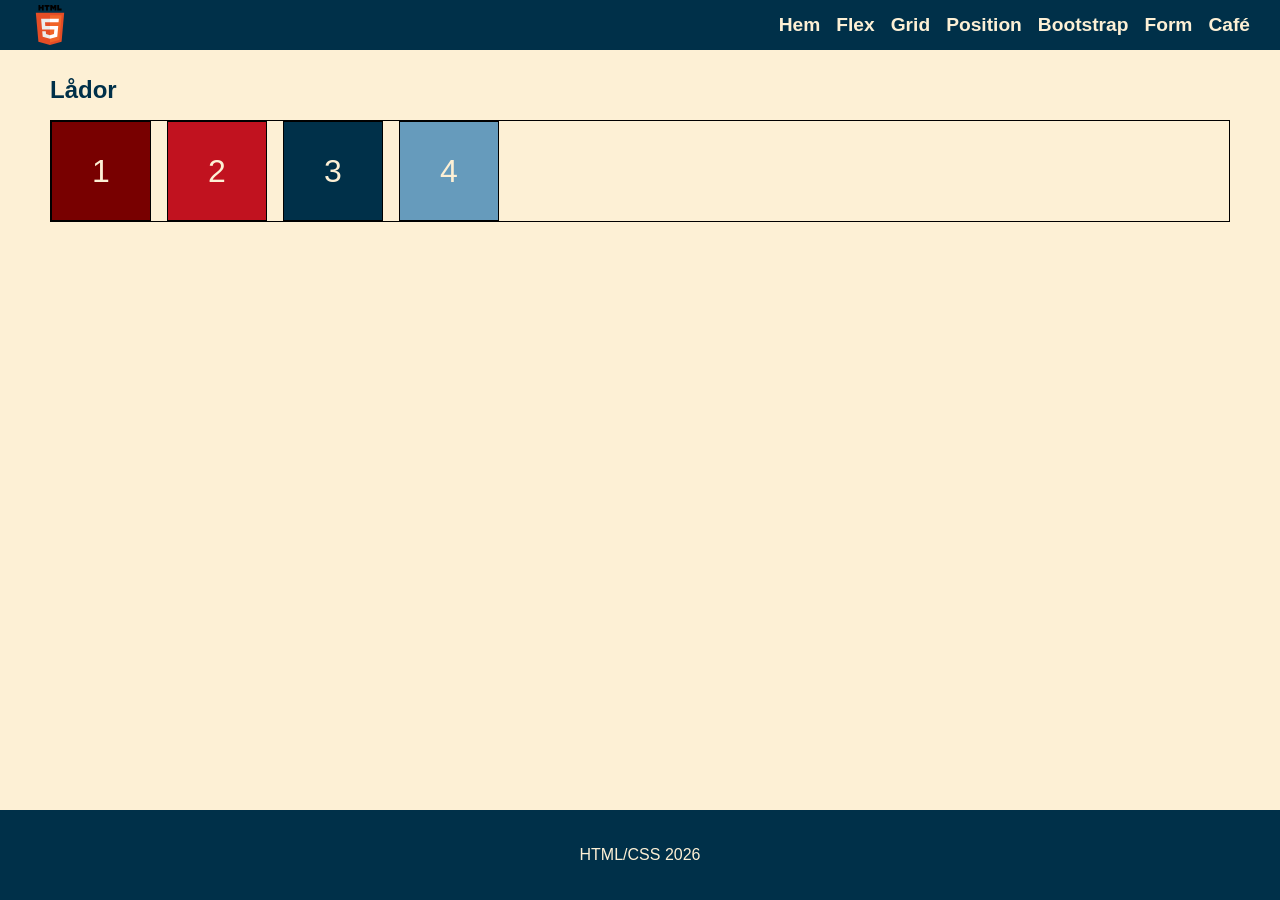
<file: flex-boxes.html>
<!DOCTYPE html>
<html lang="sv">

<head>
    <meta charset="UTF-8">
    <meta name="viewport" content="width=device-width, initial-scale=1.0">
    <!-- ! Ordningen spelar roll: boxes.css använder variabler från styles.css -->
    <link rel="stylesheet" href="styles/styles.css" />
    <link rel="stylesheet" href="styles/flex-boxes.css" />
    <title>HTML/CSS</title>
</head>

<body>
    <header>
        <header>
            <nav class="navbar">
                <div class="navbar-logo-container">
                    <a href="index.html">
                        <img class="navbar-logo-img" src="assets/HTML5_logo.svg">
                    </a>
                </div>

                <ul class="navbar-list">
                    <li>
                        <a href="index.html">Hem</a>
                    </li>
                    <li>
                        <a href="flex-boxes.html">Flex</a>
                    </li>
                    <li>
                        <a href="grid-boxes.html">Grid</a>
                    </li>
                    <li>
                        <a href="position-boxes.html">Position</a>
                    </li>
                    <li>
                        <a href="bootstrap.html">Bootstrap</a>
                    </li>
                    <li>
                        <a href="form.html">Form</a>
                    </li>
                    <li>
                        <a href="cafe/index.html">Café</a>
                    </li>
                </ul>
            </nav>
        </header>

    </header>

    <main>
        <h1>Lådor</h1>

        <!-- * Flera klasser separeras med mellanslag – varje klass bidrar med sina egna stilar -->
        <!-- ? Håll musen över låda 1 – vad händer med lådorna under? -->
        <section class="box-container">
            <div class="box box-1">1</div>
            <div class="box box-2">2</div>
            <div class="box box-3">3</div>
            <div class="box box-4">4</div>
        </section>
    </main>

    <footer>
        <p>HTML/CSS 2026</p>
    </footer>
</body>

</html>
</file>
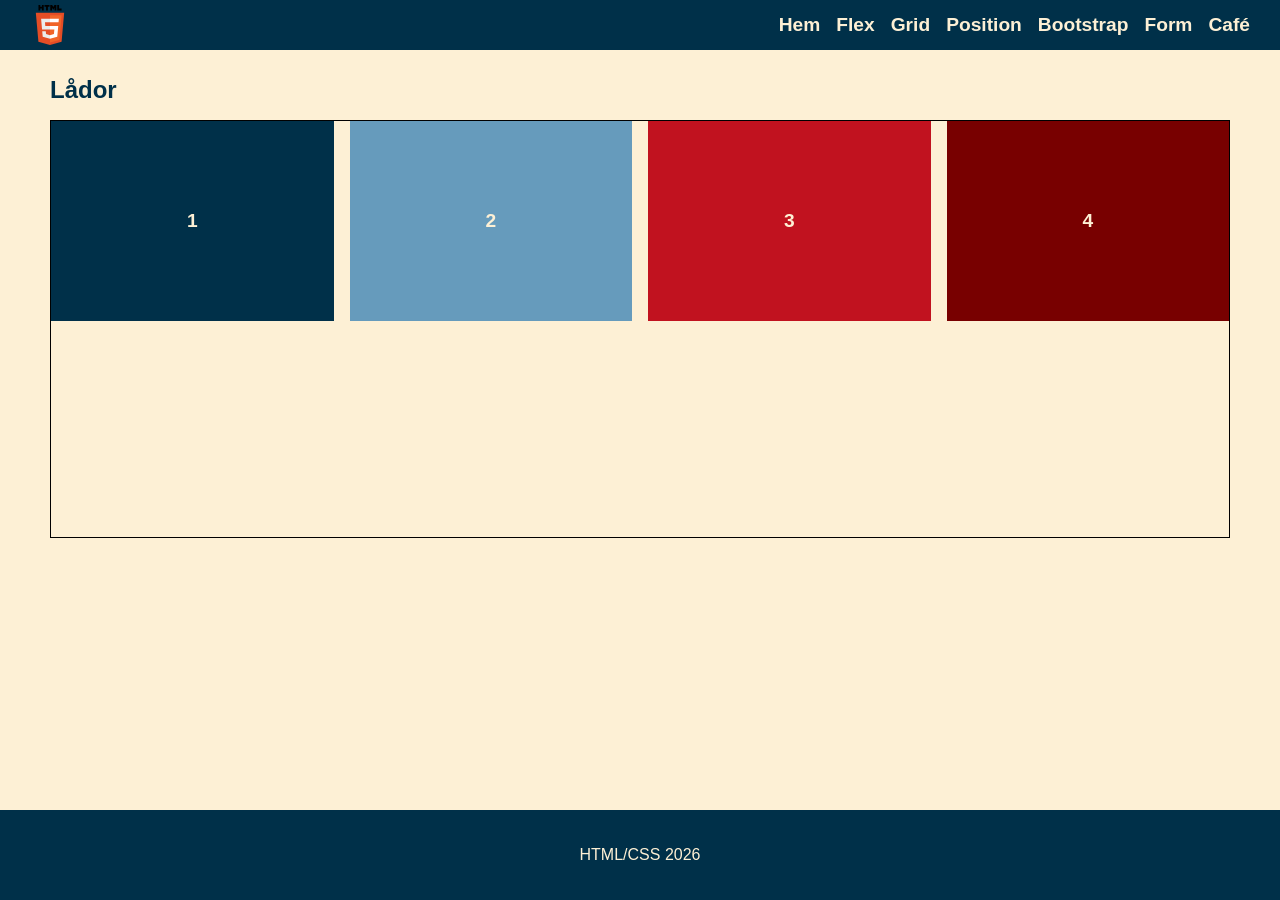
<file: grid-boxes.html>
<!DOCTYPE html>
<html lang="sv">

<head>
    <meta charset="UTF-8">
    <meta name="viewport" content="width=device-width, initial-scale=1.0">
    <!-- ! Ordningen spelar roll: boxes.css använder variabler från styles.css -->
    <link rel="stylesheet" href="styles/styles.css" />
    <link rel="stylesheet" href="styles/grid-boxes.css" />
    <title>HTML/CSS</title>
</head>

<body>
    <header>
        <header>
            <nav class="navbar">
                <div class="navbar-logo-container">
                    <a href="index.html">
                        <img class="navbar-logo-img" src="assets/HTML5_logo.svg">
                    </a>
                </div>

                <ul class="navbar-list">
                    <li>
                        <a href="index.html">Hem</a>
                    </li>
                    <li>
                        <a href="flex-boxes.html">Flex</a>
                    </li>
                    <li>
                        <a href="grid-boxes.html">Grid</a>
                    </li>
                    <li>
                        <a href="position-boxes.html">Position</a>
                    </li>
                    <li>
                        <a href="bootstrap.html">Bootstrap</a>
                    </li>
                    <li>
                        <a href="form.html">Form</a>
                    </li>
                    <li>
                        <a href="cafe/index.html">Café</a>
                    </li>
                </ul>
            </nav>
        </header>

    </header>

    <main>
        <h1>Lådor</h1>

        <!-- * Flera klasser separeras med mellanslag – varje klass bidrar med sina egna stilar -->
        <!-- ? Håll musen över låda 1 – vad händer med lådorna under? -->
        <section class="box-container">
            <div class="box box-1">1</div>
            <div class="box box-2">2</div>
            <div class="box box-3">3</div>
            <div class="box box-4">4</div>
        </section>
    </main>

    <footer>
        <p>HTML/CSS 2026</p>
    </footer>
</body>

</html>
</file>
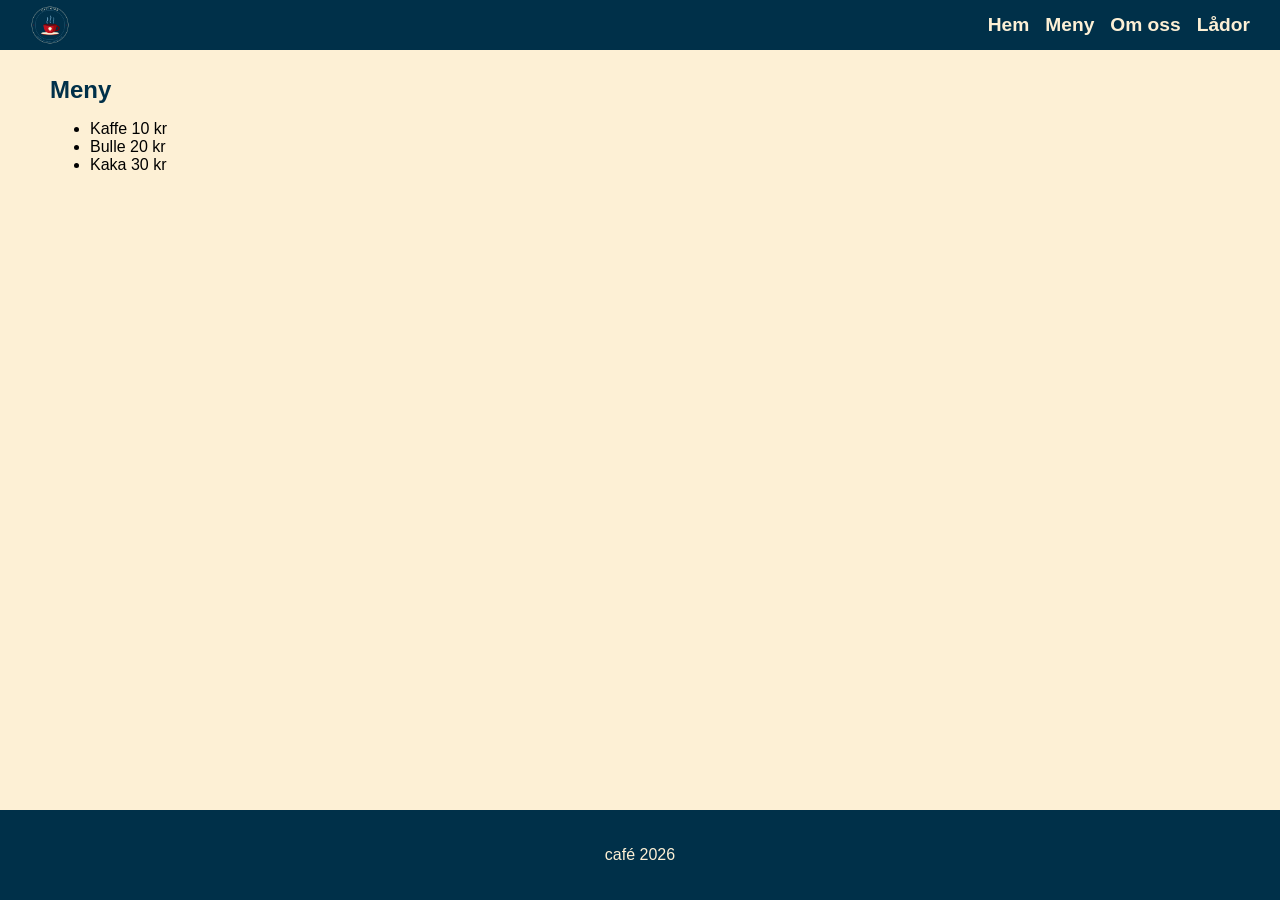
<file: menu.html>
<!DOCTYPE html>
<html lang="en">

<head>
    <meta charset="UTF-8">
    <meta name="viewport" content="width=device-width, initial-scale=1.0">
    <link rel="stylesheet" href="styles/styles.css" />
    <title>Cafè - Meny</title>
</head>

<body>
    <header>
        <nav class="navbar">
            <div class="navbar-logo-container">
                <a href="index.html">
                    <img class="navbar-logo-img" src="assets/cafe-glod-logo.png">
                </a>
            </div>

            <ul class="navbar-list">
                <li>
                    <a href="index.html">Hem</a>
                </li>
                <li>
                    <a href="menu.html">Meny</a>
                </li>
                <li>
                    <a href="about.html">Om oss</a>
                </li>
                <li>
                    <a href="boxes.html">Lådor</a>
                </li>
            </ul>
        </nav>
    </header>

    <main>
        <h1>Meny</h1>
        <ul>
            <li>Kaffe 10 kr</li>
            <li>Bulle 20 kr</li>
            <li>Kaka 30 kr</li>
        </ul>
    </main>
    <footer>
        <p>café 2026</p>
    </footer>
</body>

</html>
</file>
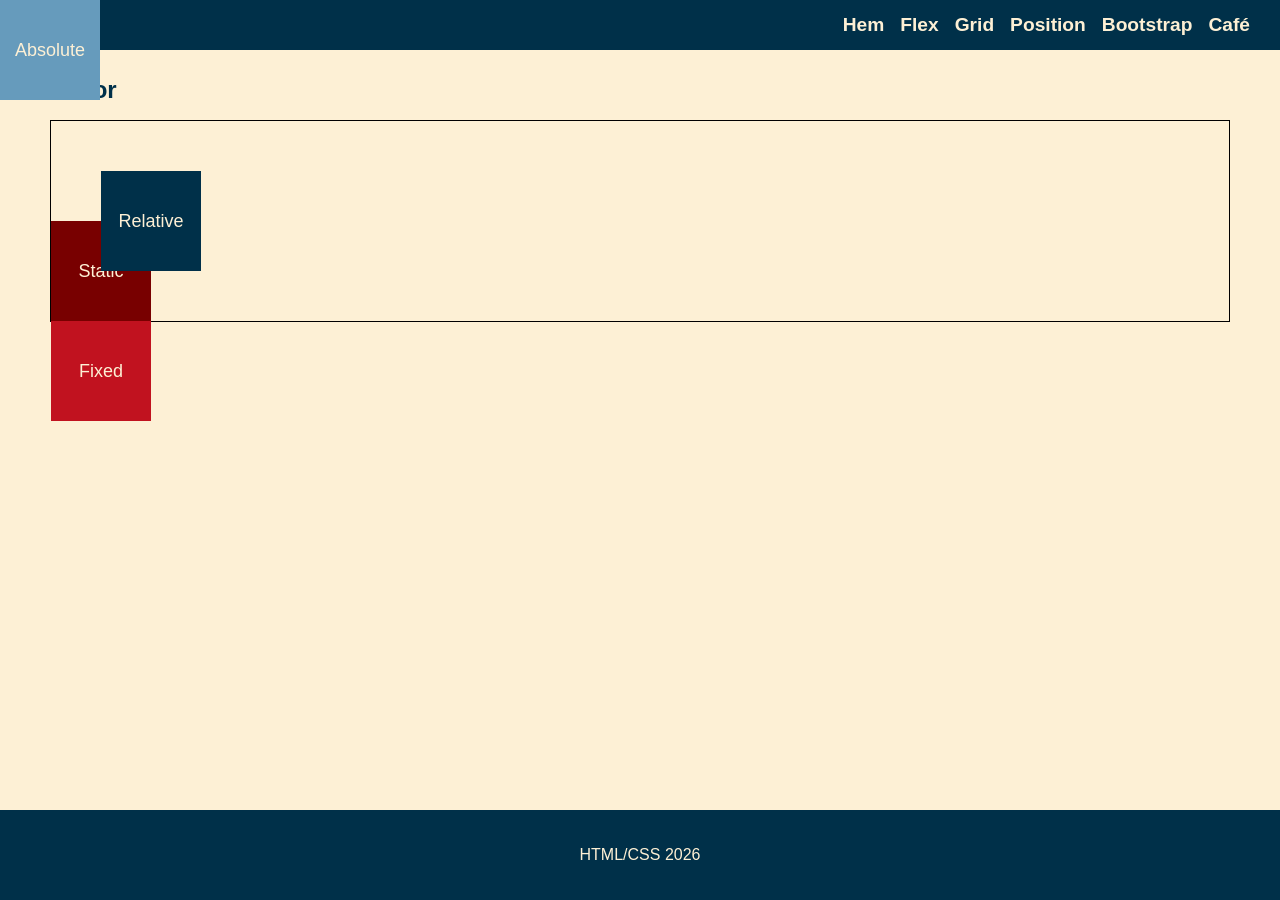
<file: position-boxes.html>
<!DOCTYPE html>
<html lang="en">

<head>
    <meta charset="UTF-8">
    <meta name="viewport" content="width=device-width, initial-scale=1.0">
    <link rel="stylesheet" href="styles/styles.css" />
    <link rel="stylesheet" href="styles/postion-boxes.css" />
    <title>HTML/CSS Position</title>
</head>

<body>
    <header>
        <header>
            <nav class="navbar">
                <div class="navbar-logo-container">
                    <a href="index.html">
                        <img class="navbar-logo-img" src="assets/HTML5_logo.svg">
                    </a>
                </div>

                <ul class="navbar-list">
                    <li>
                        <a href="index.html">Hem</a>
                    </li>
                    <li>
                        <a href="flex-boxes.html">Flex</a>
                    </li>
                    <li>
                        <a href="grid-boxes.html">Grid</a>
                    </li>
                    <li>
                        <a href="position-boxes.html">Position</a>
                    </li>
                    <li>
                        <a href="bootstrap.html">Bootstrap</a>
                    </li>
                    <li>
                        <a href="cafe/index.html">Café</a>
                    </li>
                </ul>
            </nav>
        </header>

    </header>

    <main>
        <h1>Lådor</h1>

        <section class="box-container">
            <div class="box box-1">Relative</div>
            <div class="box box-2">Absolute</div>
            <div class="box box-3">Static</div>
            <div class="box box-4">Fixed</div>

        </section>
    </main>

    <footer>
        <p>HTML/CSS 2026</p>
    </footer>
</body>

</html>
</file>
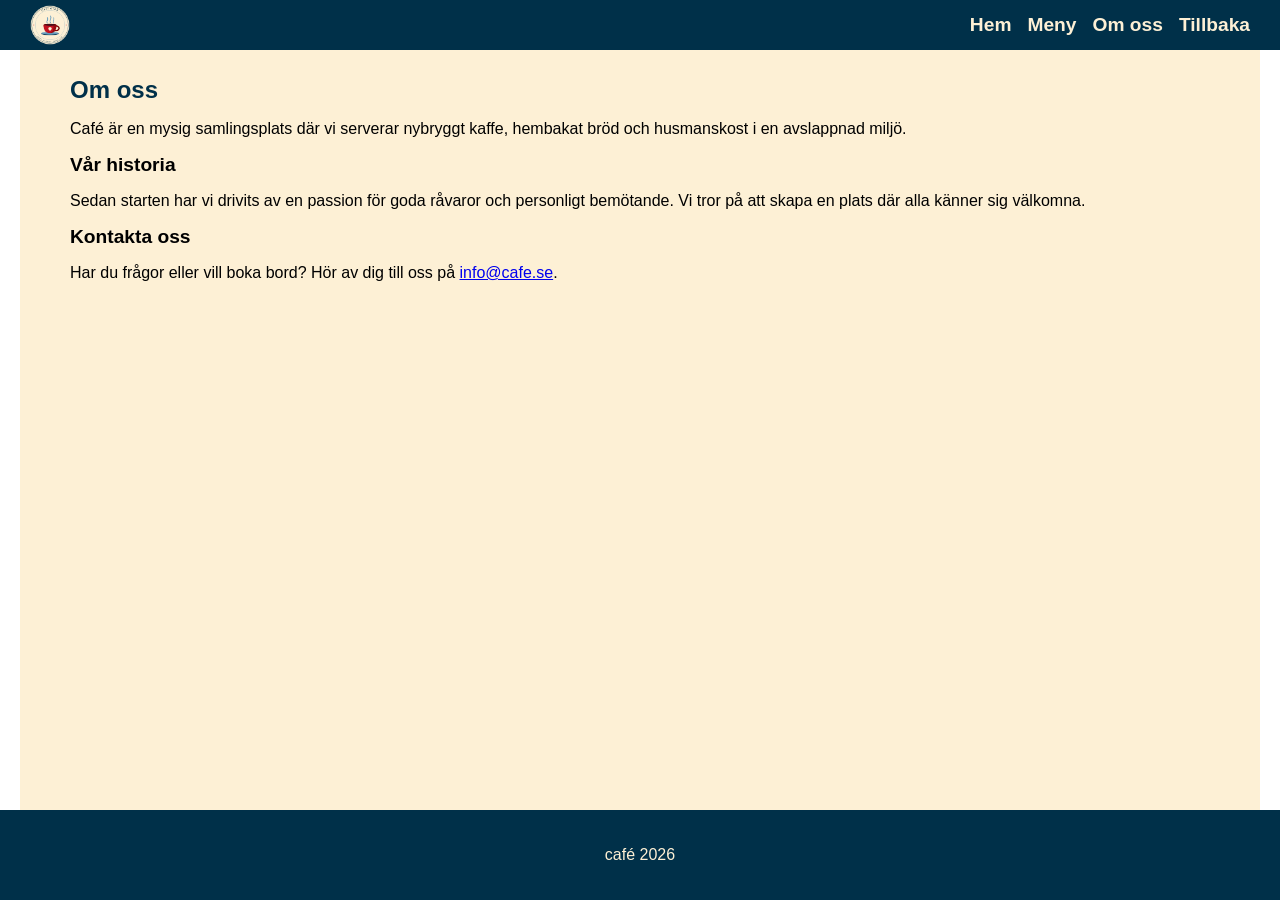
<file: cafe/about.html>
<!DOCTYPE html>
<html lang="en">

<head>
    <meta charset="UTF-8">
    <meta name="viewport" content="width=device-width, initial-scale=1.0">
    <link rel="stylesheet" href="styles/styles.css" />
    <title>Cafè - Om oss</title>
</head>

<body>
    <header>
        <nav class="navbar">
            <div class="navbar-logo-container">
                <a href="index.html">
                    <img class="navbar-logo-img" src="../assets/cafe-glod-logo-ljus.png">
                </a>
            </div>

            <ul class="navbar-list">
                <li>
                    <a href="index.html">Hem</a>
                </li>
                <li>
                    <a href="menu.html">Meny</a>
                </li>
                <li>
                    <a href="about.html">Om oss</a>
                </li>
                <li>
                    <a href="../index.html">Tillbaka</a>
                </li>
            </ul>
        </nav>
    </header>

    <main>
        <h1>Om oss</h1>
        <p>Café är en mysig samlingsplats där vi serverar nybryggt kaffe, hembakat bröd och husmanskost i en avslappnad
            miljö.</p>

        <h2>Vår historia</h2>
        <p>Sedan starten har vi drivits av en passion för goda råvaror och personligt bemötande. Vi tror på att skapa en
            plats där alla känner sig välkomna.</p>

        <h2>Kontakta oss</h2>
        <p>Har du frågor eller vill boka bord? Hör av dig till oss på <a href="mailto:info@cafe.se">info@cafe.se</a>.
        </p>
    </main>

    <footer>
        <p>café 2026</p>
    </footer>
</body>

</html>
</file>
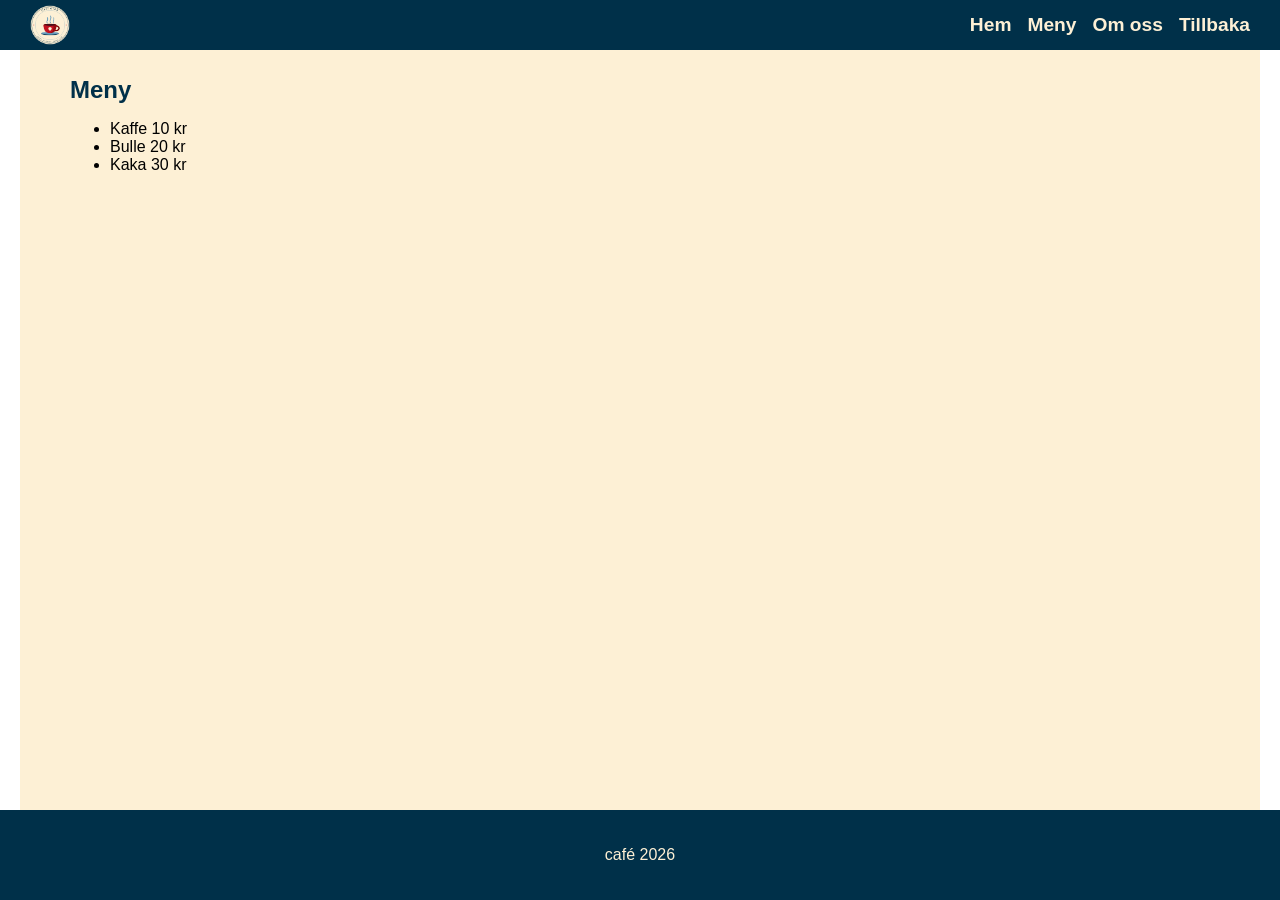
<file: cafe/menu.html>
<!DOCTYPE html>
<html lang="en">

<head>
    <meta charset="UTF-8">
    <meta name="viewport" content="width=device-width, initial-scale=1.0">
    <link rel="stylesheet" href="styles/styles.css" />
    <title>Cafè - Meny</title>
</head>

<body>
    <header>
        <nav class="navbar">
            <div class="navbar-logo-container">
                <a href="index.html">
                    <img class="navbar-logo-img" src="../assets/cafe-glod-logo-ljus.png">
                </a>
            </div>

            <ul class="navbar-list">
                <li>
                    <a href="index.html">Hem</a>
                </li>
                <li>
                    <a href="menu.html">Meny</a>
                </li>
                <li>
                    <a href="about.html">Om oss</a>
                </li>
                <li>
                    <a href="../index.html">Tillbaka</a>
                </li>
            </ul>
        </nav>
    </header>

    <main>
        <h1>Meny</h1>
        <ul>
            <li>Kaffe 10 kr</li>
            <li>Bulle 20 kr</li>
            <li>Kaka 30 kr</li>
        </ul>
    </main>
    <footer>
        <p>café 2026</p>
    </footer>
</body>

</html>
</file>
<file: styles/styles.css>
:root {
    --MoltenLava: rgb(120, 0, 0);
    --FlagRed: rgb(193, 18, 31);
    --PapayaWhip: rgb(253, 240, 213);
    --DeepSpaceBlue: rgb(0, 48, 73);
    --SteelBlue: rgb(102, 155, 188);
}

* {
    font-family: Helvetica, sans-serif;
}

h1 {
    font-size: 1.5rem;
    color: var(--DeepSpaceBlue);
}

h2 {
    font-size: 1.2rem;
}

body {
    height: 100%;
    min-height: 100vh;
    margin: 0;
    display: flex;
    flex-direction: column;
}

header {
    position: sticky;
    top: 0px;
}

.navbar {
    display: flex;
    justify-content: space-between;
    align-items: center;
    background-color: var(--DeepSpaceBlue);
    padding-left: 30px;
    padding-right: 30px;
}

.navbar-logo-container {
    height: 50px;
    box-sizing: border-box;
    padding: 5px 0 5px 0;
}

.navbar-logo-img {
    height: 100%
}

.navbar-list {
    display: flex;
    gap: 1rem;
    list-style-type: none;
    margin: 0;
}

.navbar-list>li {
    font-size: larger;
    font-weight: bolder;
}

.navbar-list>li>a {
    color: var(--PapayaWhip);
    text-decoration: none;
}

.navbar-list>li>a:hover {
    color: var(--FlagRed);
}

main {
    padding-top: 10px;
    padding-bottom: 10px;
    padding-left: 50px;
    padding-right: 50px;
    background-color: var(--PapayaWhip);
    flex: 1;
}

.topics {
    display: grid;
    grid-template-columns: repeat(1, 1fr);
    gap: 1rem;
}

.topic-card {
    border: 1px solid var(--DeepSpaceBlue);
    border-radius: 10px;
    padding: 10px;
}

.topic-card h3 {
    font-size: 1rem;
    color: var(--DeepSpaceBlue);
    margin-bottom: 0.25rem;
}

.topic-card pre {
    background-color: var(--DeepSpaceBlue);
    color: var(--PapayaWhip);
    padding: 10px;
    border-radius: 6px;
    overflow-x: auto;
}

.topic-card code {
    font-family: monospace;
}

.home-section {
    display: flex;
    flex-direction: row-reverse;
    justify-content: start;
    gap: 1rem;
}

.background-img {
    color: var(--PapayaWhip);
    background-image: url("https://upload.wikimedia.org/wikipedia/commons/c/c5/Roasted_coffee_beans.jpg?utm_source=en.wikipedia.org&utm_campaign=index&utm_content=original");
    background-repeat: no-repeat;
    background-size: cover;
    background-position: center;
    border-radius: 10px;
    margin-top: 10px;
    margin-bottom: 10px;
    padding: 30px;
}

.background-img>h2 {
    margin: 0;
}

footer {
    background-color: var(--DeepSpaceBlue);
    padding: 20px 10px 20px 10px;
    color: var(--PapayaWhip);
    display: flex;
    justify-content: center;
}

/* Mobil-first */

@media screen and (min-width: 640px) {
    .topics {
        grid-template-columns: repeat(2, 1fr);
    }
}

@media screen and (min-width: 1024px) {
    .topics {
        grid-template-columns: repeat(3, 1fr);
    }
}
</file>
<file: styles/boxes.css>
.box-container {
    border: 1px solid black;
    display: flex;
    flex-direction: column;
    gap: 1rem
}

.box {
    box-sizing: border-box;
    border: 1px solid rgb(0, 0, 0);
    height: 100px;
    width: 100px;
    color: var(--PapayaWhip);
    font-size: xx-large;
    display: flex;
    justify-content: center;
    align-items: center;
}

.box-1 {
    background-color: var(--MoltenLava);
}

.box-2 {
    background-color: var(--FlagRed);
}

.box-3 {
    background-color: var(--DeepSpaceBlue);
}

.box-4 {
    background-color: var(--SteelBlue);
}
</file>
<file: styles/flex-boxes.css>
.box-container {
    border: 1px solid black;
    display: flex;
    gap: 1rem;
}

.box {
    box-sizing: border-box;
    border: 1px solid rgb(0, 0, 0);
    height: 100px;
    width: 100px;
    color: var(--PapayaWhip);
    font-size: xx-large;
    display: flex;
    justify-content: center;
    align-items: center;
}

.box-1 {
    background-color: var(--MoltenLava);
}

.box-2 {
    background-color: var(--FlagRed);
}

.box-3 {
    background-color: var(--DeepSpaceBlue);
}

.box-4 {
    background-color: var(--SteelBlue);
}
</file>
<file: styles/grid-boxes.css>
.box-container {
    display: grid;
    grid-template-columns: repeat(4, 1fr);
    grid-template-rows: 200px 200px;
    justify-content: center;
    gap: 1rem;
    border: 1px solid black;
}

.box {
    color: var(--PapayaWhip);
    display: flex;
    justify-content: center;
    align-items: center;
    font-size: larger;
    font-weight: bolder;
}

.box-1 {
    background-color: var(--DeepSpaceBlue);
    order: 1;
}

.box-2 {
    background-color: var(--SteelBlue);
    order: 2;
}

.box-3 {
    background-color: var(--FlagRed);
    order: 3;
}

.box-4 {
    background-color: var(--MoltenLava);
    order: 4;
}
</file>
<file: styles/postion-boxes.css>
.box-container {
    border: 1px solid black;
    /* position: relative; */
}

.box {
    box-sizing: border-box;
    color: var(--PapayaWhip);
    font-size: large;
    width: 100px;
    height: 100px;
    display: flex;
    justify-content: center;
    align-items: center;
}

.box-1 {
    background-color: var(--DeepSpaceBlue);
    position: relative;
    top: 50px;
    left: 50px;
}

.box-2 {
    background-color: var(--SteelBlue);
    position: absolute;
    top: 0px;
    left: 0px;
}

.box-3 {
    background-color: var(--MoltenLava);
    position: static;
    top: 50px;
    left: 50px;
}

.box-4 {
    background-color: var(--FlagRed);
    position: fixed;
}
</file>
<file: cafe/styles/styles.css>
:root {
    --MoltenLava: rgb(120, 0, 0);
    --FlagRed: rgb(193, 18, 31);
    --PapayaWhip: rgb(253, 240, 213);
    --DeepSpaceBlue: rgb(0, 48, 73);
    --SteelBlue: rgb(102, 155, 188);
}

* {
    font-family: Helvetica, sans-serif;
}

h1 {
    font-size: 1.5rem;
    color: var(--DeepSpaceBlue);
}

h2 {
    font-size: 1.2rem;
}

body {
    height: 100%;
    min-height: 100vh;
    margin: 0;
    display: flex;
    flex-direction: column;
}

main {
    flex: 1;
}

.navbar {
    display: flex;
    justify-content: space-between;
    align-items: center;
    background-color: var(--DeepSpaceBlue);
    padding-left: 30px;
    padding-right: 30px;
}

.navbar-logo-container {
    height: 50px;
    box-sizing: border-box;
    padding: 5px 0 5px 0;
}

.navbar-logo-img {
    height: 100%
}

.navbar-list {
    display: flex;
    gap: 1rem;
    list-style-type: none;
    margin: 0;
}

.navbar-list>li {
    font-size: larger;
    font-weight: bolder;
}

.navbar-list>li>a {
    color: var(--PapayaWhip);
    text-decoration: none;
}

.navbar-list>li>a:hover {
    color: var(--FlagRed);
}

main {
    margin-left: 20px;
    margin-right: 20px;

    padding-top: 10px;
    padding-bottom: 10px;
    padding-left: 50px;
    padding-right: 50px;

    background-color: var(--PapayaWhip);
}

.home-section {
    display: flex;
    flex-direction: column;
    justify-content: start;
    gap: 1rem;
}

.home-section-text {
    flex: 2;
}

.home-section-img {
    flex: 1;
    max-width: 100%;
    height: auto;
    border-radius: 10px;
}

.background-img {
    color: var(--PapayaWhip);
    background-image: url("https://upload.wikimedia.org/wikipedia/commons/c/c5/Roasted_coffee_beans.jpg?utm_source=en.wikipedia.org&utm_campaign=index&utm_content=original");
    background-repeat: no-repeat;
    background-size: cover;
    background-position: center;
    border-radius: 10px;
    margin-top: 10px;
    margin-bottom: 10px;
    padding: 30px;
}

.background-img-wrapper {
    background-color: rgba(0, 0, 0, 0.714);
}

.background-img>h2 {
    margin: 0;
}

footer {
    background-color: var(--DeepSpaceBlue);
    padding: 20px 10px 20px 10px;
    color: var(--PapayaWhip);
    display: flex;
    justify-content: center;
}

@media screen and (min-width: 640px) {
    .home-section {
        flex-direction: row-reverse;
    }
}
</file>
